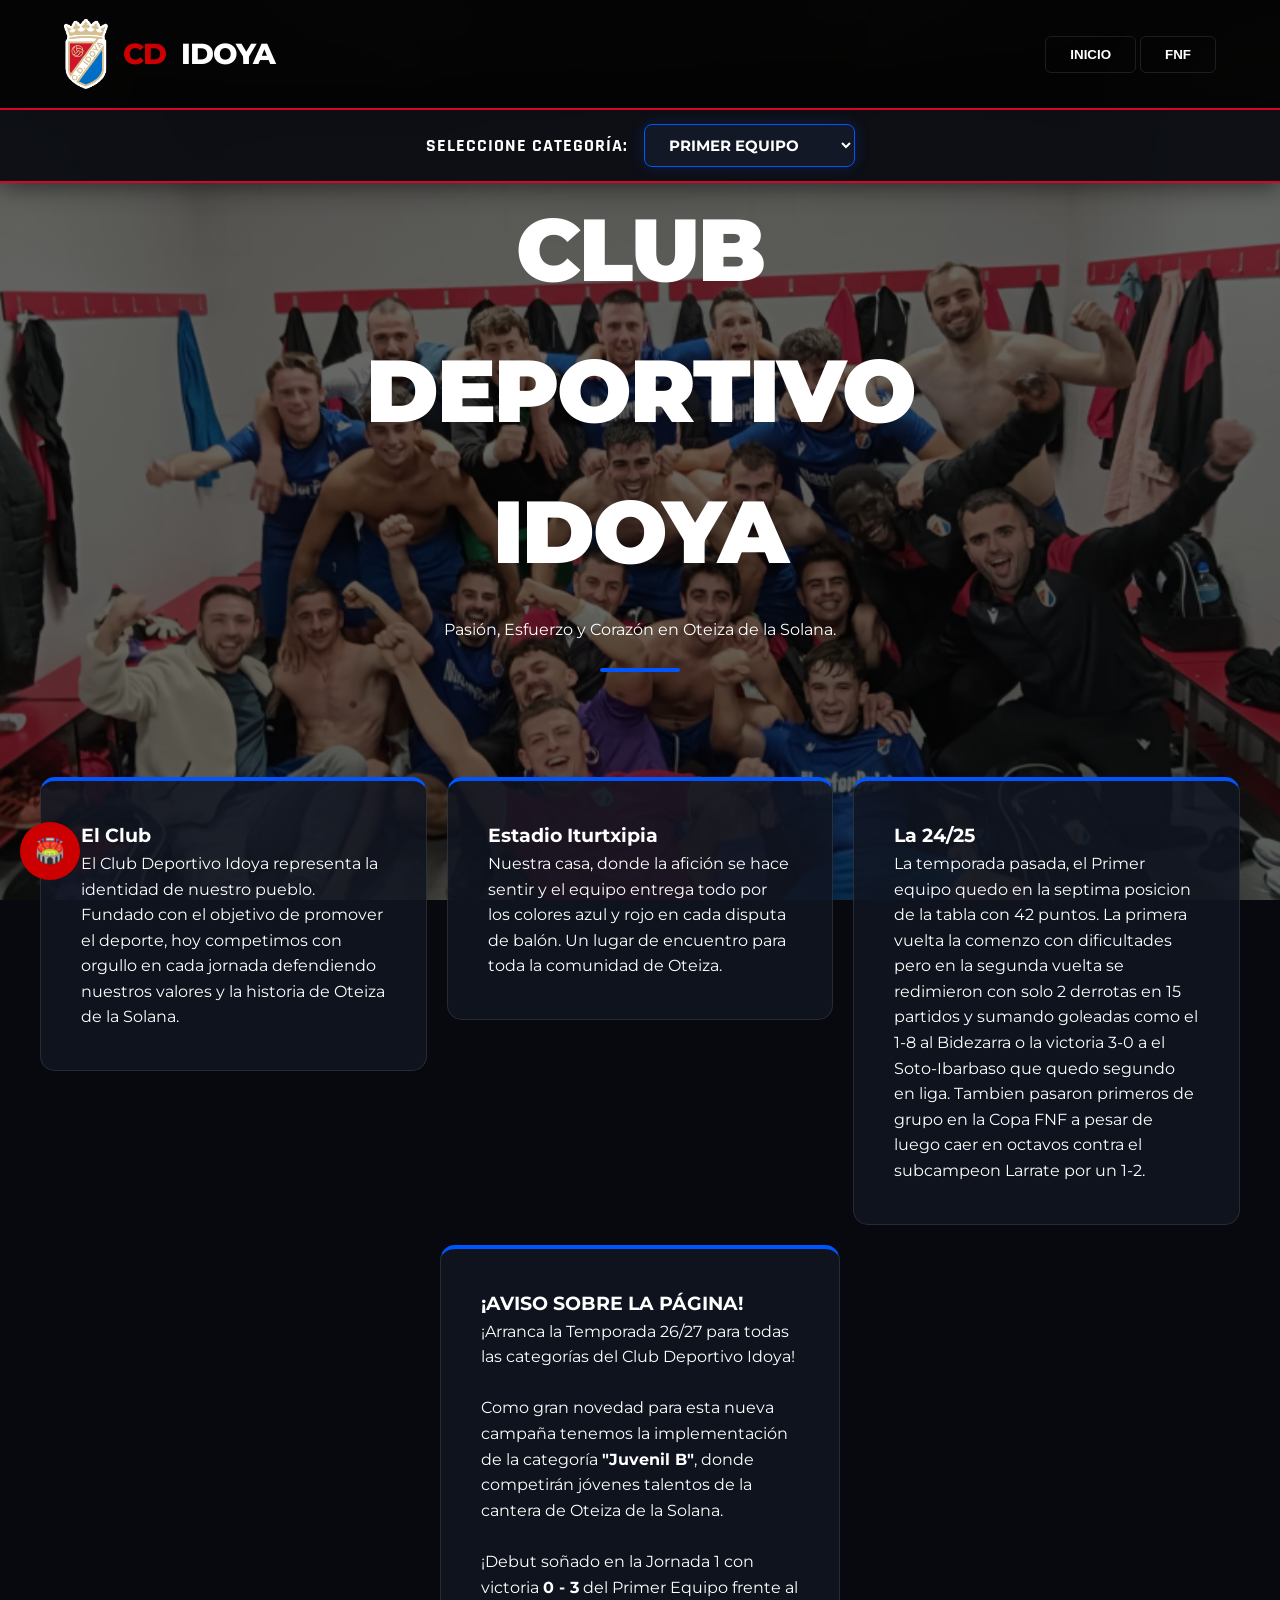
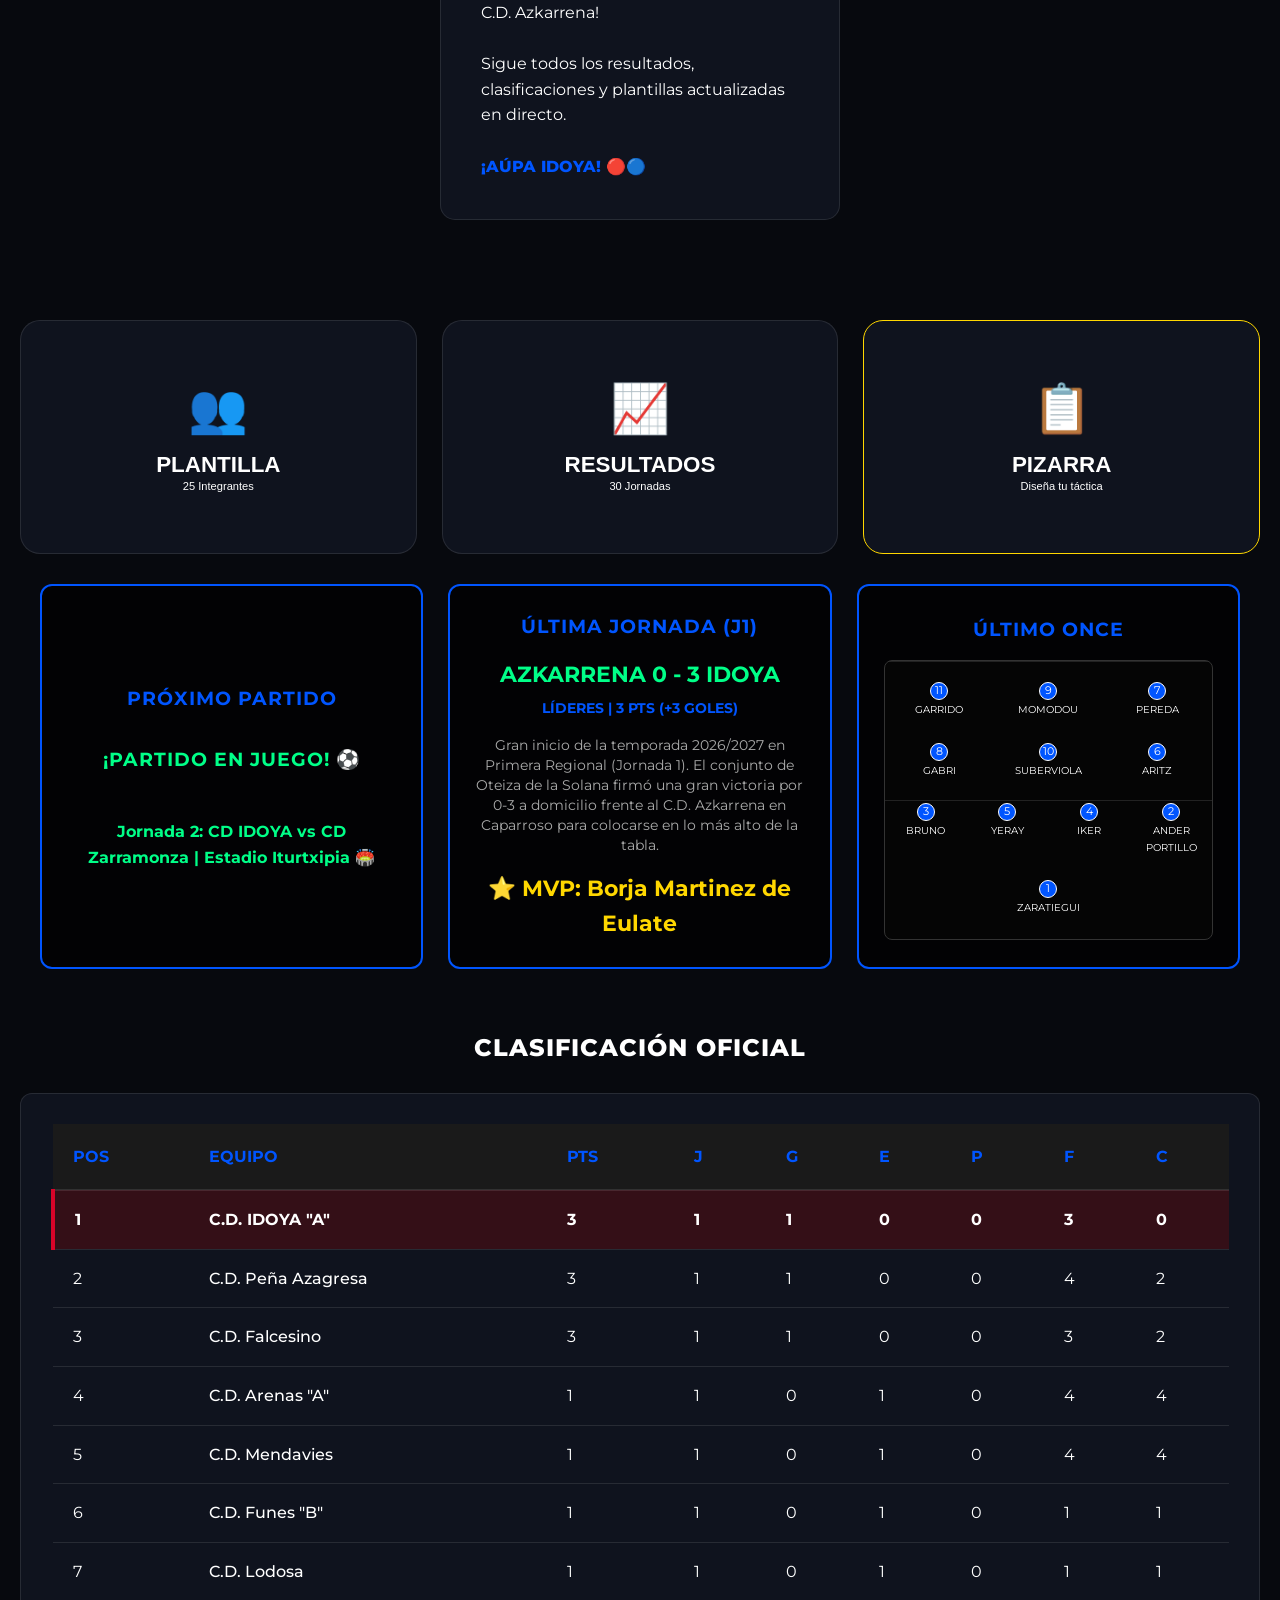
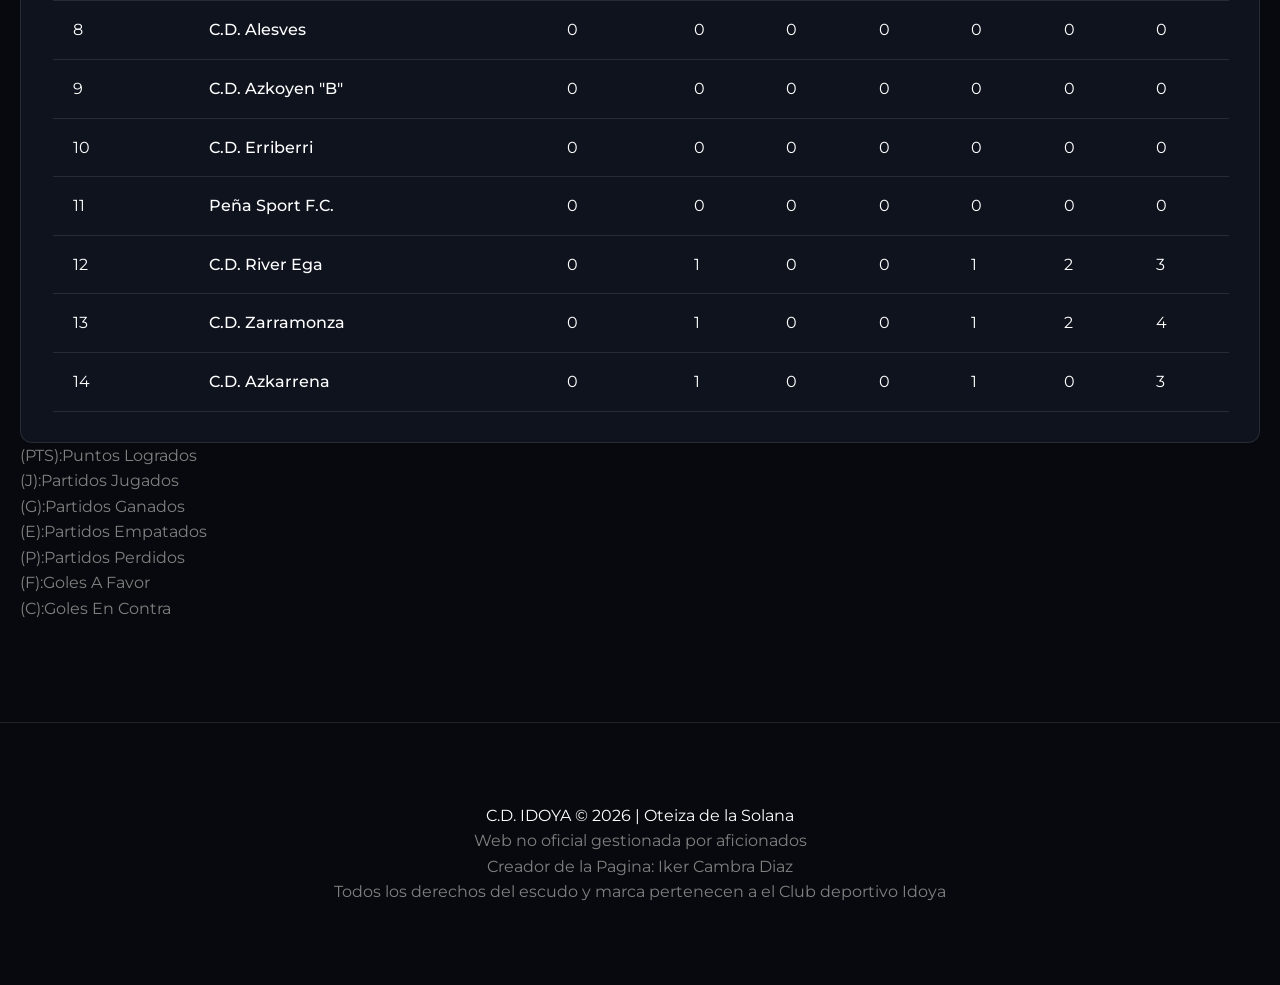
<file: index.html>
<!DOCTYPE html>
<!--IMPORTANTE IKER, EN GIT TIENES PUESTAS LAS FOTOS CON "img/..."RECUERDA CAMBIARLO CUANDO VAYAS A EDITAR LAS IMAGENES AQUI-->
<html lang="es">
  <head>
    <meta charset="UTF-8" />
    <meta
      name="viewport"
      content="width=device-width, initial-scale=1.0, maximum-scale=1.0, user-scalable=no"
    />
    <meta name="theme-color" content="#000000" />
    <title>CD Idoya | Oteiza</title>
    <link
      rel="icon"
      type="image/png"
      href="img/escudo.png"
    />
    <link
      rel="apple-touch-icon"
      href="img/escudo.png"
    />
    <link rel="manifest" href="./manifest.json" />
    <meta name="apple-mobile-web-app-capable" content="yes" />
    <meta name="apple-mobile-web-app-status-bar-style" content="black" />
    <meta name="apple-mobile-web-app-title" content="CD Idoya" />
    <meta name="mobile-web-app-capable" content="yes" />
    <meta
      name="description"
      content="Toda la información, resultados y clasificación oficial del Club Deportivo Idoya."
    />
    <meta property="og:title" content="CD Idoya | Oteiza 2026-2027" />
    <meta
      property="og:image"
      content="img/primer-25-26.png"
    />
    <meta
      name="keywords"
      content="Idoya, fútbol, resultados, Oteiza, Navarra, temporada 2026, 2027, Futnavarra"
    />
    <link rel="stylesheet" href="./css/style.css" />
  </head>
  <body>
    <header class="navbar-dark">
      <div class="nav-container">
        <div class="brand">
          <img
            src="img/escudo.png"
            alt="Escudo"
            class="nav-logo"
          />
          <span class="logo-accent">CD</span> IDOYA
        </div>
        <nav class="links">
          <button class="nav-btn-main" onclick="mostrarSeccion('inicio')">
            INICIO
          </button>
          <a
            id="link-fnf"
            href="https://www.futnavarra.es/pnfg/NPcd/NFG_VisEquipos?cod_primaria=1000119&Codigo_Equipo=3500"
            target="_blank"
          >
            <button class="nav-btn-main" type="button">FNF</button>
          </a>
        </nav>
      </div>
    </header>
    <div class="main-category-selector">
      <div class="selector-content">
        <label>Seleccione Categoría:</label>
        <select id="team-switcher" onchange="cambiarCategoria(this.value)">
          <option value="primer">PRIMER EQUIPO</option>
          <option value="segundo">SEGUNDO EQUIPO</option>
          <option value="juvenila">JUVENIL A</option>
          <option value="juvenilb">JUVENIL B</option>
          <option value="cadete">CADETE</option>
        </select>
      </div>
    </div>
    <!--Categoria del primer equipo-->
    <div id="cat-primer" class="team-container">
      <main class="container">
        <section id="inicio" class="view-section">
          <!--Explicacion del equipo-->
          <div class="hero-dark">
            <div class="hero-inner">
              <h1>CLUB DEPORTIVO IDOYA</h1>
              <p>Pasión, Esfuerzo y Corazón en Oteiza de la Solana.</p>
              <div class="line-decorator"></div>
            </div>
          </div>
          <div class="summary-cards">
            <div class="glass-card">
              <h3>El Club</h3>
              <p>
                El Club Deportivo Idoya representa la identidad de nuestro
                pueblo. Fundado con el objetivo de promover el deporte, hoy
                competimos con orgullo en cada jornada defendiendo nuestros
                valores y la historia de Oteiza de la Solana.
              </p>
            </div>
            <div class="glass-card">
              <h3>Estadio Iturtxipia</h3>
              <p>
                Nuestra casa, donde la afición se hace sentir y el equipo
                entrega todo por los colores azul y rojo en cada disputa de
                balón. Un lugar de encuentro para toda la comunidad de Oteiza.
              </p>
            </div>
            <div class="glass-card">
              <h3>La 24/25</h3>
              <p>
                La temporada pasada, el Primer equipo quedo en la septima
                posicion de la tabla con 42 puntos. La primera vuelta la comenzo
                con dificultades pero en la segunda vuelta se redimieron con
                solo 2 derrotas en 15 partidos y sumando goleadas como el 1-8 al
                Bidezarra o la victoria 3-0 a el Soto-Ibarbaso que quedo segundo
                en liga. Tambien pasaron primeros de grupo en la Copa FNF a
                pesar de luego caer en octavos contra el subcampeon Larrate por
                un 1-2.
              </p>
            </div>
            <div class="glass-card">
              <h3>¡AVISO SOBRE LA PÁGINA!</h3>
              <p>
                ¡Arranca la Temporada 26/27 para todas las categorías del Club
                Deportivo Idoya!
              </p>
              <br />
              <p>
                Como gran novedad para esta nueva campaña tenemos la
                implementación de la categoría <strong>"Juvenil B"</strong>, donde competirán
                jóvenes talentos de la cantera de Oteiza de la Solana.
              </p>
              <br />
              <p>
                ¡Debut soñado en la Jornada 1 con victoria <strong>0 - 3</strong> del Primer Equipo
                frente al C.D. Azkarrena!
              </p>
              <br />
              <p>
                Sigue todos los resultados, clasificaciones y plantillas actualizadas en directo.
              </p>
              <br />
              <p style="font-weight: 800; color: #0055ff;">¡AÚPA IDOYA! 🔴🔵</p>
            </div>
          </div>
          <!--Jugadores-->
          <div class="shortcut-menu">
            <button class="action-card" onclick="mostrarSeccion('jugadores')">
              <div class="icon">👥</div>
              <span class="card-label">PLANTILLA</span>
              <small>25 Integrantes</small>
            </button>
            <button class="action-card" onclick="mostrarSeccion('resultados')">
              <!--Resultados-->
              <div class="icon">📈</div>
              <span class="card-label">RESULTADOS</span>
              <small>30 Jornadas</small>
            </button>
          </div>
          <!--Proximo partido, cronometro-->
          <div class="fila-partidos">
            <div class="card-informativa" id="card-proximo">
              <h3>PRÓXIMO PARTIDO</h3>
              <div class="reloj-display">
                <div><span class="days">00</span><small>Días</small></div>
                <div><span class="hours">00</span><small>Horas</small></div>
                <div><span class="minutes">00</span><small>Min</small></div>
                <div><span class="seconds">00</span><small>Seg</small></div>
              </div>
              <div class="reloj-info">Cargando próximo partido...</div>
            </div>
            <!--Jornada anterior y MVP-->
            <div class="card-informativa" id="card-anterior">
              <h3>ÚLTIMA JORNADA (J1)</h3>
              <div class="resultado-anterior">
                <div class="marcador-texto" style="color: #00ff88;">AZKARRENA 0 - 3 IDOYA</div>
                <div style="font-size: 0.85rem; color: #0055ff; font-weight: 700; margin-top: 5px;">LÍDERES | 3 PTS (+3 GOLES)</div>
                <p class="resumen-texto">
                  Gran inicio de la temporada 2026/2027 en Primera Regional (Jornada 1).
                  El conjunto de Oteiza de la Solana firmó una gran victoria por 0-3 a domicilio
                  frente al C.D. Azkarrena en Caparroso para colocarse en lo más alto de la tabla.
                </p>
                <div class="mvp-texto">⭐ MVP: Borja Martinez de Eulate</div>
              </div>
            </div>
            <!--Ultimo once-->
            <div class="card-informativa" id="card-once">
              <h3>ÚLTIMO ONCE</h3>
              <div class="campo-tactico">
                <div class="linea-campo">
                  <div class="jugador-t">
                    <span>11</span>
                    <p contenteditable="true">GARRIDO</p>
                  </div>
                  <div class="jugador-t">
                    <span>9</span>
                    <p contenteditable="true">MOMODOU</p>
                  </div>
                  <div class="jugador-t">
                    <span>7</span>
                    <p contenteditable="true">PEREDA</p>
                  </div>
                </div>
                <div class="linea-campo">
                  <div class="jugador-t">
                    <span>8</span>
                    <p contenteditable="true">GABRI</p>
                  </div>
                  <div class="jugador-t">
                    <span>10</span>
                    <p contenteditable="true">SUBERVIOLA</p>
                  </div>
                  <div class="jugador-t">
                    <span>6</span>
                    <p contenteditable="true">ARITZ</p>
                  </div>
                </div>
                <div class="linea-campo">
                  <div class="jugador-t">
                    <span>3</span>
                    <p contenteditable="true">BRUNO</p>
                  </div>
                  <div class="jugador-t">
                    <span>5</span>
                    <p contenteditable="true">YERAY</p>
                  </div>
                  <div class="jugador-t">
                    <span>4</span>
                    <p contenteditable="true">IKER</p>
                  </div>
                  <div class="jugador-t">
                    <span>2</span>
                    <p contenteditable="true">ANDER PORTILLO</p>
                  </div>
                </div>
                <div class="linea-campo">
                  <div class="jugador-t">
                    <span>1</span>
                    <p contenteditable="true">ZARATIEGUI</p>
                  </div>
                </div>
              </div>
            </div>
          </div>
          <!--Clasificacion de la liga-->
          <div class="classification-container">
            <h2 class="section-title-alt">CLASIFICACIÓN OFICIAL</h2>
            <div class="table-wrapper">
              <table class="dark-table classification">
                <thead>
                  <tr>
                    <th>POS</th>
                    <th>EQUIPO</th>
                    <th>PTS</th>
                    <th>J</th>
                    <th>G</th>
                    <th>E</th>
                    <th>P</th>
                    <th>F</th>
                    <th>C</th>
                  </tr>
                </thead>
                <tbody>
                  <tr class="highlight-idoya">
                    <td>1</td>
                    <td class="team-idoya">C.D. IDOYA "A"</td>
                    <td>3</td>
                    <td>1</td>
                    <td>1</td>
                    <td>0</td>
                    <td>0</td>
                    <td>3</td>
                    <td>0</td>
                  </tr>
                  <tr>
                    <td>2</td>
                    <td class="team-name">C.D. Peña Azagresa</td>
                    <td>3</td>
                    <td>1</td>
                    <td>1</td>
                    <td>0</td>
                    <td>0</td>
                    <td>4</td>
                    <td>2</td>
                  </tr>
                  <tr>
                    <td>3</td>
                    <td class="team-name">C.D. Falcesino</td>
                    <td>3</td>
                    <td>1</td>
                    <td>1</td>
                    <td>0</td>
                    <td>0</td>
                    <td>3</td>
                    <td>2</td>
                  </tr>
                  <tr>
                    <td>4</td>
                    <td class="team-name">C.D. Arenas "A"</td>
                    <td>1</td>
                    <td>1</td>
                    <td>0</td>
                    <td>1</td>
                    <td>0</td>
                    <td>4</td>
                    <td>4</td>
                  </tr>
                  <tr>
                    <td>5</td>
                    <td class="team-name">C.D. Mendavies</td>
                    <td>1</td>
                    <td>1</td>
                    <td>0</td>
                    <td>1</td>
                    <td>0</td>
                    <td>4</td>
                    <td>4</td>
                  </tr>
                  <tr>
                    <td>6</td>
                    <td class="team-name">C.D. Funes "B"</td>
                    <td>1</td>
                    <td>1</td>
                    <td>0</td>
                    <td>1</td>
                    <td>0</td>
                    <td>1</td>
                    <td>1</td>
                  </tr>
                  <tr>
                    <td>7</td>
                    <td class="team-name">C.D. Lodosa</td>
                    <td>1</td>
                    <td>1</td>
                    <td>0</td>
                    <td>1</td>
                    <td>0</td>
                    <td>1</td>
                    <td>1</td>
                  </tr>
                  <tr>
                    <td>8</td>
                    <td class="team-name">C.D. Alesves</td>
                    <td>0</td>
                    <td>0</td>
                    <td>0</td>
                    <td>0</td>
                    <td>0</td>
                    <td>0</td>
                    <td>0</td>
                  </tr>
                  <tr>
                    <td>9</td>
                    <td class="team-name">C.D. Azkoyen "B"</td>
                    <td>0</td>
                    <td>0</td>
                    <td>0</td>
                    <td>0</td>
                    <td>0</td>
                    <td>0</td>
                    <td>0</td>
                  </tr>
                  <tr>
                    <td>10</td>
                    <td class="team-name">C.D. Erriberri</td>
                    <td>0</td>
                    <td>0</td>
                    <td>0</td>
                    <td>0</td>
                    <td>0</td>
                    <td>0</td>
                    <td>0</td>
                  </tr>
                  <tr>
                    <td>11</td>
                    <td class="team-name">Peña Sport F.C.</td>
                    <td>0</td>
                    <td>0</td>
                    <td>0</td>
                    <td>0</td>
                    <td>0</td>
                    <td>0</td>
                    <td>0</td>
                  </tr>
                  <tr>
                    <td>12</td>
                    <td class="team-name">C.D. River Ega</td>
                    <td>0</td>
                    <td>1</td>
                    <td>0</td>
                    <td>0</td>
                    <td>1</td>
                    <td>2</td>
                    <td>3</td>
                  </tr>
                  <tr>
                    <td>13</td>
                    <td class="team-name">C.D. Zarramonza</td>
                    <td>0</td>
                    <td>1</td>
                    <td>0</td>
                    <td>0</td>
                    <td>1</td>
                    <td>2</td>
                    <td>4</td>
                  </tr>
                  <tr>
                    <td>14</td>
                    <td class="team-name">C.D. Azkarrena</td>
                    <td>0</td>
                    <td>1</td>
                    <td>0</td>
                    <td>0</td>
                    <td>1</td>
                    <td>0</td>
                    <td>3</td>
                  </tr>
                </tbody>
              </table>
            </div>
          </div>
          <p class="tabla">(PTS):Puntos Logrados</p>
          <p class="tabla">(J):Partidos Jugados</p>
          <p class="tabla">(G):Partidos Ganados</p>
          <p class="tabla">(E):Partidos Empatados</p>
          <p class="tabla">(P):Partidos Perdidos</p>
          <p class="tabla">(F):Goles A Favor</p>
          <p class="tabla">(C):Goles En Contra</p>
        </section>
        <!--Cuerpo tecnico-->
                <!--Cuerpo Técnico y Plantilla Primer Equipo-->
        <section id="jugadores" class="view-section hidden">
          <div class="header-flex">
            <h2>CUERPO TÉCNICO Y PLANTILLA - PRIMER EQUIPO</h2>
            <button class="back-link" onclick="mostrarSeccion('inicio')">
              VOLVER
            </button>
          </div>
          <div class="players-dark-grid" style="margin-bottom: 50px">
            <div class="player-box coach-box">
              <span class="num">DT</span>
              <div class="p-data">
                <strong>Iosu Ruiz de Larrinaga Dublán</strong>
                <p class="position">Cuerpo Técnico / Delegado</p>
              </div>
            </div>
            <div class="player-box coach-box">
              <span class="num">DT</span>
              <div class="p-data">
                <strong>Auxiliares (2)</strong>
                <p class="position">Cuerpo Técnico / Delegado</p>
              </div>
            </div>
            <div class="player-box coach-box">
              <span class="num">DT</span>
              <div class="p-data">
                <strong>Benjamín Monreal Aguirre</strong>
                <p class="position">Cuerpo Técnico / Delegado</p>
              </div>
            </div>
            <div class="player-box coach-box">
              <span class="num">DT</span>
              <div class="p-data">
                <strong>Nicolas Andueza Ugarte</strong>
                <p class="position">Cuerpo Técnico / Delegado</p>
              </div>
            </div>
          </div>
          <div class="players-dark-grid">
            <div class="player-box" onclick="abrirFicha('Jose Alexander Alberca Obando', 'Jugador', 0, 0, 0, 0, 0, 'IDOYA')">
              <span class="num">0</span>
              <div class="p-data">
                <strong>Jose Alexander Alberca Obando</strong>
                <p class="position">Jugador</p>
              </div>
            </div>
            <div class="player-box" onclick="abrirFicha('Asier Arrastia Oricain', 'Jugador', 0, 0, 0, 0, 0, 'IDOYA')">
              <span class="num">0</span>
              <div class="p-data">
                <strong>Asier Arrastia Oricain</strong>
                <p class="position">Jugador</p>
              </div>
            </div>
            <div class="player-box" onclick="abrirFicha('Fernando Arvizu Sarasa', 'Jugador', 0, 0, 0, 0, 0, 'IDOYA')">
              <span class="num">0</span>
              <div class="p-data">
                <strong>Fernando Arvizu Sarasa</strong>
                <p class="position">Jugador</p>
              </div>
            </div>
            <div class="player-box" onclick="abrirFicha('Babil Barricart Elizalde', 'Jugador', 0, 0, 0, 0, 0, 'IDOYA')">
              <span class="num">0</span>
              <div class="p-data">
                <strong>Babil Barricart Elizalde</strong>
                <p class="position">Jugador</p>
              </div>
            </div>
            <div class="player-box" onclick="abrirFicha('Dylan Bonilla Barreneche', 'Jugador', 0, 0, 0, 0, 0, 'IDOYA')">
              <span class="num">0</span>
              <div class="p-data">
                <strong>Dylan Bonilla Barreneche</strong>
                <p class="position">Jugador</p>
              </div>
            </div>
            <div class="player-box" onclick="abrirFicha('Jorge Bugallo Remirez', 'Jugador', 0, 0, 0, 0, 0, 'IDOYA')">
              <span class="num">0</span>
              <div class="p-data">
                <strong>Jorge Bugallo Remirez</strong>
                <p class="position">Jugador</p>
              </div>
            </div>
            <div class="player-box" onclick="abrirFicha('Juan Canton Cadarso', 'Jugador', 0, 0, 0, 0, 0, 'IDOYA')">
              <span class="num">0</span>
              <div class="p-data">
                <strong>Juan Canton Cadarso</strong>
                <p class="position">Jugador</p>
              </div>
            </div>
            <div class="player-box" onclick="abrirFicha('Oier Echegoyen Leache', 'Jugador', 0, 0, 0, 0, 0, 'IDOYA')">
              <span class="num">0</span>
              <div class="p-data">
                <strong>Oier Echegoyen Leache</strong>
                <p class="position">Jugador</p>
              </div>
            </div>
            <div class="player-box" onclick="abrirFicha('Ivan Garayo Echarri', 'Jugador', 0, 0, 0, 0, 0, 'IDOYA')">
              <span class="num">0</span>
              <div class="p-data">
                <strong>Ivan Garayo Echarri</strong>
                <p class="position">Jugador</p>
              </div>
            </div>
            <div class="player-box" onclick="abrirFicha('Joseba Gómez Salanueva', 'Jugador', 0, 0, 0, 0, 0, 'IDOYA')">
              <span class="num">0</span>
              <div class="p-data">
                <strong>Joseba Gómez Salanueva</strong>
                <p class="position">Jugador</p>
              </div>
            </div>
            <div class="player-box" onclick="abrirFicha('Alvaro Huarte Llorens', 'Jugador', 0, 0, 0, 0, 0, 'IDOYA')">
              <span class="num">0</span>
              <div class="p-data">
                <strong>Alvaro Huarte Llorens</strong>
                <p class="position">Jugador</p>
              </div>
            </div>
            <div class="player-box" onclick="abrirFicha('Andreu Iñigo Font', 'Jugador', 0, 0, 0, 0, 0, 'IDOYA')">
              <span class="num">0</span>
              <div class="p-data">
                <strong>Andreu Iñigo Font</strong>
                <p class="position">Jugador</p>
              </div>
            </div>
            <div class="player-box" onclick="abrirFicha('Yeray Lopez de Dicastillo Vitas', 'Jugador', 0, 0, 0, 0, 0, 'IDOYA')">
              <span class="num">0</span>
              <div class="p-data">
                <strong>Yeray Lopez de Dicastillo Vitas</strong>
                <p class="position">Jugador</p>
              </div>
            </div>
            <div class="player-box" onclick="abrirFicha('Javier Pereda Fernandez', 'Jugador', 0, 0, 0, 0, 0, 'IDOYA')">
              <span class="num">0</span>
              <div class="p-data">
                <strong>Javier Pereda Fernandez</strong>
                <p class="position">Jugador</p>
              </div>
            </div>
            <div class="player-box" onclick="abrirFicha('Ander Portillo Garcia', 'Jugador', 0, 0, 0, 0, 0, 'IDOYA')">
              <span class="num">0</span>
              <div class="p-data">
                <strong>Ander Portillo Garcia</strong>
                <p class="position">Jugador</p>
              </div>
            </div>
            <div class="player-box" onclick="abrirFicha('Gaizka Portillo Garcia', 'Jugador', 0, 0, 0, 0, 0, 'IDOYA')">
              <span class="num">0</span>
              <div class="p-data">
                <strong>Gaizka Portillo Garcia</strong>
                <p class="position">Jugador</p>
              </div>
            </div>
            <div class="player-box" onclick="abrirFicha('Gabriel Francois Sagna', 'Jugador', 0, 0, 0, 0, 0, 'IDOYA')">
              <span class="num">0</span>
              <div class="p-data">
                <strong>Gabriel Francois Sagna</strong>
                <p class="position">Jugador</p>
              </div>
            </div>
            <div class="player-box" onclick="abrirFicha('Iker Sanz Rol', 'Jugador', 0, 0, 0, 0, 0, 'IDOYA')">
              <span class="num">0</span>
              <div class="p-data">
                <strong>Iker Sanz Rol</strong>
                <p class="position">Jugador</p>
              </div>
            </div>
            <div class="player-box" onclick="abrirFicha('Markel Soto Ruiz', 'Jugador', 0, 0, 0, 0, 0, 'IDOYA')">
              <span class="num">0</span>
              <div class="p-data">
                <strong>Markel Soto Ruiz</strong>
                <p class="position">Jugador</p>
              </div>
            </div>
            <div class="player-box" onclick="abrirFicha('Gorka Suberviola Zabala', 'Jugador', 0, 0, 0, 0, 0, 'IDOYA')">
              <span class="num">0</span>
              <div class="p-data">
                <strong>Gorka Suberviola Zabala</strong>
                <p class="position">Jugador</p>
              </div>
            </div>
            <div class="player-box" onclick="abrirFicha('Ibai Zabala Alfaro', 'Jugador', 0, 0, 0, 0, 0, 'IDOYA')">
              <span class="num">0</span>
              <div class="p-data">
                <strong>Ibai Zabala Alfaro</strong>
                <p class="position">Jugador</p>
              </div>
            </div>
            <div class="player-box" onclick="abrirFicha('Sergio Zaratiegui Rodriguez', 'Jugador', 0, 0, 0, 0, 0, 'IDOYA')">
              <span class="num">0</span>
              <div class="p-data">
                <strong>Sergio Zaratiegui Rodriguez</strong>
                <p class="position">Jugador</p>
              </div>
            </div>
            <div class="player-box" onclick="abrirFicha('T&eacute;cnicos (1)', 'Jugador', 0, 0, 0, 0, 0, 'IDOYA')">
              <span class="num">0</span>
              <div class="p-data">
                <strong>T&eacute;cnicos (1)</strong>
                <p class="position">Jugador</p>
              </div>
            </div>
            <div class="player-box" onclick="abrirFicha('Miguel Albizu Portillo', 'Jugador', 0, 0, 0, 0, 0, 'IDOYA')">
              <span class="num">0</span>
              <div class="p-data">
                <strong>Miguel Albizu Portillo</strong>
                <p class="position">Jugador</p>
              </div>
            </div>
          </div>
        </section>
        <section id="resultados" class="view-section hidden">
          <!--Resumen de todas las jornadas-->
          <div class="header-flex">
            <h2>RESUMEN DE JORNADAS</h2>
            <button class="back-link" onclick="mostrarSeccion('inicio')">
              VOLVER
            </button>
          </div>
          <div class="table-wrapper">
            <table class="dark-table">
              <thead>
                <tr>
                  <th>JDA</th>
                  <th>RIVAL</th>
                  <th>RESULTADO</th>
                  <th>GOLES</th>
                </tr>
              </thead>
              <tbody>
                <tr>
                  <td>1</td>
                  <td>San Andres(V)</td>
                  <td>0 - 4</td>
                  <td>Ivan Garayo X2<br />Ander Portillo<br />Javier Pereda</td>
                </tr>
                <tr>
                  <td>2</td>
                  <td>Zarramonza(L)</td>
                  <td>1 - 2</td>
                  <td>Borja Martinez</td>
                </tr>
                <tr>
                  <td>3</td>
                  <td>Aluvion(V)</td>
                  <td>6 - 0</td>
                  <td>N/A</td>
                </tr>
                <tr>
                  <td>4</td>
                  <td>Corellano(L)</td>
                  <td>0 - 3</td>
                  <td>N/A</td>
                </tr>
                <tr>
                  <td>5</td>
                  <td>Cadreita(V)</td>
                  <td>1 - 0</td>
                  <td>N/A</td>
                </tr>
                <tr>
                  <td>6</td>
                  <td>Huracan(L)</td>
                  <td>4 - 1</td>
                  <td>
                    Alejandro Diaz(GP)<br />Ander Portillo<br />Babil
                    Barricart<br />Javier Barbarin(GP)
                  </td>
                </tr>
                <tr>
                  <td>7</td>
                  <td>Azkoyen(L)</td>
                  <td>5 - 4</td>
                  <td>
                    Borja Martinez<br />Ander Portillo X2<br />Gaizka Sanz de
                    Galdeano<br />David Losantos(GP)
                  </td>
                </tr>
                <tr>
                  <td>8</td>
                  <td>Milagres(V)</td>
                  <td>0 - 2</td>
                  <td>Raul Lopez de Goicoechea X2</td>
                </tr>
                <tr>
                  <td>9</td>
                  <td>Valterrano(L)</td>
                  <td>1 - 1</td>
                  <td>Raul Lopez de Goicoechea</td>
                </tr>
                <tr>
                  <td>10</td>
                  <td>Sesma(V)</td>
                  <td>3 - 0</td>
                  <td>N/A</td>
                </tr>
                <tr>
                  <td>11</td>
                  <td>Alesves(L)</td>
                  <td>1 - 1</td>
                  <td>Ivan Garayo (P)</td>
                </tr>
                <tr>
                  <td>12</td>
                  <td>Larrate(V)</td>
                  <td>2 - 2</td>
                  <td>Raul Lopez de Goicoechea X2</td>
                </tr>
                <tr>
                  <td>13</td>
                  <td>Cabanillas(L)</td>
                  <td>3 - 0</td>
                  <td>
                    Javier Pereda<br />Raul Lopez de Goicoechea<br />Angel
                    Zardoya(GP)
                  </td>
                </tr>
                <tr>
                  <td>14</td>
                  <td>Arenas(V)</td>
                  <td>1 - 0</td>
                  <td>N/A</td>
                </tr>
                <tr>
                  <td>15</td>
                  <td>Cirbonero(L)</td>
                  <td>4 - 1</td>
                  <td>Raul Lopez de Goicoechea X3<br />Ibai Zabala</td>
                </tr>
                <tr>
                  <td>16</td>
                  <td>San Andres(L)</td>
                  <td>3 - 4</td>
                  <td>
                    Ander Portillo<br />Babil Barricart<br />Pablo Martinez (P)
                  </td>
                </tr>
                <tr>
                  <td>17</td>
                  <td>Zarramonza(V)</td>
                  <td>2 - 0</td>
                  <td>N/A</td>
                </tr>
                <tr>
                  <td>18</td>
                  <td>Aluvion(L)</td>
                  <td>1 - 2</td>
                  <td>Xavier Garrido</td>
                </tr>
                <tr>
                  <td>19</td>
                  <td>Corellano(V)</td>
                  <td>1 - 1</td>
                  <td>Gaizka Portillo</td>
                </tr>
                <tr>
                  <td>20</td>
                  <td>Cadreita(L)</td>
                  <td>2 - 0</td>
                  <td>Gaizka Portillo<br />Yeray Lopez De Dicastillo</td>
                </tr>
                <tr>
                  <td>21</td>
                  <td>Huracan(V)</td>
                  <td>1 - 1</td>
                  <td>Javier Pereda</td>
                </tr>
                <tr>
                  <td>22</td>
                  <td>Azcoyen(V)</td>
                  <td>1 - 1</td>
                  <td>Gaizka Portillo</td>
                </tr>
                <tr>
                  <td>23</td>
                  <td>Milagres(L)</td>
                  <td>2 - 2</td>
                  <td>Gaizka Portillo X2</td>
                </tr>
                <tr>
                  <td>24</td>
                  <td>Valterrano(V)</td>
                  <td>0 - 1</td>
                  <td>N/A</td>
                </tr>
                <tr>
                  <td>25</td>
                  <td>Sesma(L)</td>
                  <td>3 - 1</td>
                  <td>
                    Gaizka Portillo<br />Xavier Garrido<br />Aritz Marco (GP)
                  </td>
                </tr>
                <tr>
                  <td>26</td>
                  <td>Alesves(V)</td>
                  <td>2 - 1</td>
                  <td>Gaizka Portillo</td>
                </tr>
                <tr>
                  <td>27</td>
                  <td>Larrate(L)</td>
                  <td>0 - 0</td>
                  <td>N/A</td>
                </tr>
                <tr>
                  <td>28</td>
                  <td>Cabanillas(V)</td>
                  <td>2 - 2</td>
                  <td>Momodou<br />Gorka Suberviola</td>
                </tr>
                <tr>
                  <td>29</td>
                  <td>Arenas(L)</td>
                  <td>3 - 1</td>
                  <td>Borja Martinez de Eulate X3</td>
                </tr>
                <tr>
                  <td>30</td>
                  <td>Cribonero(V)</td>
                  <td>0 - 1</td>
                  <td>Ander Portillo</td>
                </tr>
              </tbody>
            </table>
          </div>
          <p class="resultado">(L):Local</p>
          <p class="cantera">(V):Visitante</p>
          <p class="cantera">(P):Penalti</p>
          <p class="cantera">(GP):Gol en propia</p>
        </section>
      </main>
      <!--Explicacion de la pagina-->
      <footer class="main-footer">
        <p>C.D. IDOYA &copy; 2026 | Oteiza de la Solana</p>
        <p class="final">Web no oficial gestionada por aficionados</p>
        <p class="final">Creador de la Pagina: Iker Cambra Diaz</p>
        <p class="final">
          Todos los derechos del escudo y marca pertenecen a el Club deportivo
          Idoya
        </p>
      </footer>
    </div>

    <div id="cat-segundo" class="team-container hidden">
      <main class="container">
        <section id="inicio" class="view-section">
          <div class="hero-dark">
            <div class="hero-inner">
              <h1>CLUB DEPORTIVO IDOYA B</h1>
              <p>Pasión, Esfuerzo y Corazón en Oteiza de la Solana.</p>
              <div class="line-decorator"></div>
            </div>
          </div>
          <div class="summary-cards">
            <div class="glass-card">
              <h3>El Club</h3>
              <p>
                El Club Deportivo Idoya representa la identidad de nuestro
                pueblo. Fundado con el objetivo de promover el deporte, hoy
                competimos con orgullo en cada jornada defendiendo nuestros
                valores y la historia de Oteiza de la Solana.
              </p>
            </div>
            <div class="glass-card">
              <h3>Estadio Iturtxipia</h3>
              <p>
                Nuestra casa, donde la afición se hace sentir y el equipo
                entrega todo por los colores azul y rojo en cada disputa de
                balón. Un lugar de encuentro para toda la comunidad de Oteiza.
              </p>
            </div>
            <div class="glass-card">
              <h3>La 24/25</h3>
              <p>
                La temporada pasada, el Segundo equipo quedo en la Decimo sexta
                posicion de la tabla con 21 puntos en liga. Comenzo con dos
                goleadas en contra en liga, pero en la segunda vuelta consigio
                sacar victorias importantes como el 1-0 en casa contra el
                Urantzia que quedo cuarto en liga.
              </p>
            </div>
          </div>
          <div class="shortcut-menu">
            <button class="action-card" onclick="mostrarSeccion('jugadores')">
              <div class="icon">👥</div>
              <span class="card-label">PLANTILLA</span>
              <small>27 Integrantes</small>
            </button>
            <button class="action-card" onclick="mostrarSeccion('resultados')">
              <div class="icon">📈</div>
              <span class="card-label">RESULTADOS</span>
              <small>26 Jornadas</small>
            </button>
          </div>

          <div class="fila-partidos">
            <div class="card-informativa" id="card-proximo">
              <h3>PRÓXIMO PARTIDO</h3>
              <div class="reloj-display">
                <div><span class="days">00</span><small>Días</small></div>
                <div><span class="hours">00</span><small>Horas</small></div>
                <div><span class="minutes">00</span><small>Min</small></div>
                <div><span class="seconds">00</span><small>Seg</small></div>
              </div>
              <div class="reloj-info">Cargando próximo partido...</div>
            </div>

            <div class="card-informativa" id="card-anterior">
              <h3>RESUMEN DE TEMPORADA</h3>
              <div class="resultado-anterior">
                <div class="marcador-texto">PUESTO 14 | 5 PTS</div>
                <p class="resumen-texto">
                  Una temporada con muchos baches y muchas dudas. El cambio de
                  entrenador no consigio sacar el equipo adelante, y con solo
                  una victoria y dos empates se hunde en el fondo de la tabla.
                  Cabeza alta y a por la 26/27.
                </p>
                <div class="mvp-texto">MVP: Jorge Bugallo</div>
              </div>
            </div>

            <div class="card-informativa" id="card-once">
              <h3>ÚLTIMO ONCE</h3>
              <div class="campo-tactico">
                <div class="linea-campo">
                  <div class="jugador-t">
                    <span>11</span>
                    <p contenteditable="true">CALAPI</p>
                  </div>
                  <div class="jugador-t">
                    <span>9</span>
                    <p contenteditable="true">RIPA</p>
                  </div>
                  <div class="jugador-t">
                    <span>7</span>
                    <p contenteditable="true">ZALDU</p>
                  </div>
                </div>
                <div class="linea-campo">
                  <div class="jugador-t">
                    <span>8</span>
                    <p contenteditable="true">LARA</p>
                  </div>
                  <div class="jugador-t">
                    <span>10</span>
                    <p contenteditable="true">GORKA</p>
                  </div>
                  <div class="jugador-t">
                    <span>6</span>
                    <p contenteditable="true">BUGALLO</p>
                  </div>
                </div>
                <div class="linea-campo">
                  <div class="jugador-t">
                    <span>3</span>
                    <p contenteditable="true">URMENETA</p>
                  </div>
                  <div class="jugador-t">
                    <span>5</span>
                    <p contenteditable="true">EKAI</p>
                  </div>
                  <div class="jugador-t">
                    <span>4</span>
                    <p contenteditable="true">ARTIEDA</p>
                  </div>
                  <div class="jugador-t">
                    <span>2</span>
                    <p contenteditable="true">GALDEANO</p>
                  </div>
                </div>
                <div class="linea-campo">
                  <div class="jugador-t">
                    <span>1</span>
                    <p contenteditable="true">JOSEBA</p>
                  </div>
                </div>
              </div>
            </div>
          </div>

          <div class="classification-container">
            <h2 class="section-title-alt">CLASIFICACIÓN OFICIAL</h2>
            <div class="table-wrapper">
              <table class="dark-table classification">
                <thead>
                  <tr>
                    <th>POS</th>
                    <th>EQUIPO</th>
                    <th>PTS</th>
                    <th>J</th>
                    <th>G</th>
                    <th>E</th>
                    <th>P</th>
                    <th>F</th>
                    <th>C</th>
                  </tr>
                </thead>
                <tbody>
                  <tr>
                    <td>1</td>
                    <td class="team-name">C.D. Funes</td>
                    <td>65</td>
                    <td>26</td>
                    <td>20</td>
                    <td>5</td>
                    <td>1</td>
                    <td>80</td>
                    <td>19</td>
                  </tr>
                  <tr>
                    <td>2</td>
                    <td class="team-name">C.A. Marcilla Aurora</td>
                    <td>61</td>
                    <td>26</td>
                    <td>19</td>
                    <td>4</td>
                    <td>3</td>
                    <td>69</td>
                    <td>22</td>
                  </tr>
                  <tr>
                    <td>3</td>
                    <td class="team-name">C.D. Izarra "B"</td>
                    <td>56</td>
                    <td>26</td>
                    <td>17</td>
                    <td>5</td>
                    <td>4</td>
                    <td>62</td>
                    <td>25</td>
                  </tr>
                  <tr>
                    <td>4</td>
                    <td class="team-name">C.D. Falcesino</td>
                    <td>55</td>
                    <td>26</td>
                    <td>17</td>
                    <td>4</td>
                    <td>5</td>
                    <td>71</td>
                    <td>27</td>
                  </tr>
                  <tr>
                    <td>5</td>
                    <td class="team-name">C.D. Urantzia</td>
                    <td>54</td>
                    <td>26</td>
                    <td>17</td>
                    <td>3</td>
                    <td>6</td>
                    <td>88</td>
                    <td>31</td>
                  </tr>
                  <tr>
                    <td>6</td>
                    <td class="team-name">Castillo F.C.</td>
                    <td>47</td>
                    <td>25</td>
                    <td>15</td>
                    <td>2</td>
                    <td>8</td>
                    <td>50</td>
                    <td>33</td>
                  </tr>
                  <tr>
                    <td>7</td>
                    <td class="team-name">C.D. Ondalan "B"</td>
                    <td>40</td>
                    <td>26</td>
                    <td>12</td>
                    <td>4</td>
                    <td>10</td>
                    <td>59</td>
                    <td>52</td>
                  </tr>
                  <tr>
                    <td>8</td>
                    <td class="team-name">C.D. Lodosa</td>
                    <td>30</td>
                    <td>26</td>
                    <td>8</td>
                    <td>6</td>
                    <td>12</td>
                    <td>40</td>
                    <td>50</td>
                  </tr>
                  <tr>
                    <td>9</td>
                    <td class="team-name">C.D. Peña Azagresa "B"</td>
                    <td>26</td>
                    <td>26</td>
                    <td>7</td>
                    <td>5</td>
                    <td>14</td>
                    <td>39</td>
                    <td>60</td>
                  </tr>
                  <tr>
                    <td>10</td>
                    <td class="team-name">C.D. Urbasa</td>
                    <td>24</td>
                    <td>26</td>
                    <td>7</td>
                    <td>3</td>
                    <td>15</td>
                    <td>40</td>
                    <td>73</td>
                  </tr>
                  <tr>
                    <td>11</td>
                    <td class="team-name">C.D. San Adrian "B"</td>
                    <td>22</td>
                    <td>26</td>
                    <td>6</td>
                    <td>4</td>
                    <td>16</td>
                    <td>30</td>
                    <td>68</td>
                  </tr>
                  <tr>
                    <td>12</td>
                    <td class="team-name">C.D. Zarramonza "B"</td>
                    <td>18</td>
                    <td>25</td>
                    <td>5</td>
                    <td>3</td>
                    <td>17</td>
                    <td>33</td>
                    <td>57</td>
                  </tr>
                  <tr>
                    <td>13</td>
                    <td class="team-name">C.D. Carcar</td>
                    <td>15</td>
                    <td>26</td>
                    <td>3</td>
                    <td>0</td>
                    <td>21</td>
                    <td>24</td>
                    <td>100</td>
                  </tr>
                  <tr class="highlight-idoya">
                    <td>14</td>
                    <td class="team-idoya">C.D. IDOYA "B"</td>
                    <td>5</td>
                    <td>26</td>
                    <td>1</td>
                    <td>2</td>
                    <td>23</td>
                    <td>17</td>
                    <td>85</td>
                  </tr>
                </tbody>
              </table>
            </div>
          </div>
          <p class="tabla">(PTS):Puntos Logrados</p>
          <p class="tabla">(J):Partidos Jugados</p>
          <p class="tabla">(G):Partidos Ganados</p>
          <p class="tabla">(E):Partidos Empatados</p>
          <p class="tabla">(P):Partidos Perdidos</p>
          <p class="tabla">(F):Goles A Favor</p>
          <p class="tabla">(C):Goles En Contra</p>
        </section>
                <!--Cuerpo Técnico y Plantilla Segundo Equipo-->
        <section id="jugadores" class="view-section hidden">
          <div class="header-flex">
            <h2>CUERPO TÉCNICO Y PLANTILLA - SEGUNDO EQUIPO</h2>
            <button class="back-link" onclick="mostrarSeccion('inicio')">
              VOLVER
            </button>
          </div>
          <div class="players-dark-grid" style="margin-bottom: 50px">
            <div class="player-box coach-box">
              <span class="num">DT</span>
              <div class="p-data">
                <strong>Alberto Martinez Arrondo</strong>
                <p class="position">Cuerpo Técnico / Delegado</p>
              </div>
            </div>
          </div>
          <div class="players-dark-grid">
            <div class="player-box" onclick="abrirFicha('Yeray Alonso Lockhart', 'Jugador', 0, 0, 0, 0, 0, 'IDOYA')">
              <span class="num">0</span>
              <div class="p-data">
                <strong>Yeray Alonso Lockhart</strong>
                <p class="position">Jugador</p>
              </div>
            </div>
            <div class="player-box" onclick="abrirFicha('Unai Artieda Rubio', 'Jugador', 0, 0, 0, 0, 0, 'IDOYA')">
              <span class="num">0</span>
              <div class="p-data">
                <strong>Unai Artieda Rubio</strong>
                <p class="position">Jugador</p>
              </div>
            </div>
            <div class="player-box" onclick="abrirFicha('Oumar Ba Konate', 'Jugador', 0, 0, 0, 0, 0, 'IDOYA')">
              <span class="num">0</span>
              <div class="p-data">
                <strong>Oumar Ba Konate</strong>
                <p class="position">Jugador</p>
              </div>
            </div>
            <div class="player-box" onclick="abrirFicha('Beñat Cayetano Martinez', 'Jugador', 0, 0, 0, 0, 0, 'IDOYA')">
              <span class="num">0</span>
              <div class="p-data">
                <strong>Beñat Cayetano Martinez</strong>
                <p class="position">Jugador</p>
              </div>
            </div>
            <div class="player-box" onclick="abrirFicha('Nicolas Esteban Delgado Cobo', 'Jugador', 0, 0, 0, 0, 0, 'IDOYA')">
              <span class="num">0</span>
              <div class="p-data">
                <strong>Nicolas Esteban Delgado Cobo</strong>
                <p class="position">Jugador</p>
              </div>
            </div>
            <div class="player-box" onclick="abrirFicha('Insa Demba Cisse', 'Jugador', 0, 0, 0, 0, 0, 'IDOYA')">
              <span class="num">0</span>
              <div class="p-data">
                <strong>Insa Demba Cisse</strong>
                <p class="position">Jugador</p>
              </div>
            </div>
            <div class="player-box" onclick="abrirFicha('Iker Ganuza Iglesias', 'Jugador', 0, 0, 0, 0, 0, 'IDOYA')">
              <span class="num">0</span>
              <div class="p-data">
                <strong>Iker Ganuza Iglesias</strong>
                <p class="position">Jugador</p>
              </div>
            </div>
            <div class="player-box" onclick="abrirFicha('Mateo Guembe Ibañez', 'Jugador', 0, 0, 0, 0, 0, 'IDOYA')">
              <span class="num">0</span>
              <div class="p-data">
                <strong>Mateo Guembe Ibañez</strong>
                <p class="position">Jugador</p>
              </div>
            </div>
            <div class="player-box" onclick="abrirFicha('Mikel Lara Echeverria', 'Jugador', 0, 0, 0, 0, 0, 'IDOYA')">
              <span class="num">0</span>
              <div class="p-data">
                <strong>Mikel Lara Echeverria</strong>
                <p class="position">Jugador</p>
              </div>
            </div>
            <div class="player-box" onclick="abrirFicha('Iker Legaria Sanz de Galdeano', 'Jugador', 0, 0, 0, 0, 0, 'IDOYA')">
              <span class="num">0</span>
              <div class="p-data">
                <strong>Iker Legaria Sanz de Galdeano</strong>
                <p class="position">Jugador</p>
              </div>
            </div>
            <div class="player-box" onclick="abrirFicha('Imanol Leza Mendizabal', 'Jugador', 0, 0, 0, 0, 0, 'IDOYA')">
              <span class="num">0</span>
              <div class="p-data">
                <strong>Imanol Leza Mendizabal</strong>
                <p class="position">Jugador</p>
              </div>
            </div>
            <div class="player-box" onclick="abrirFicha('Kepa Leza Mendizabal', 'Jugador', 0, 0, 0, 0, 0, 'IDOYA')">
              <span class="num">0</span>
              <div class="p-data">
                <strong>Kepa Leza Mendizabal</strong>
                <p class="position">Jugador</p>
              </div>
            </div>
            <div class="player-box" onclick="abrirFicha('Jaime Martínez de Eulate Jover', 'Jugador', 0, 0, 0, 0, 0, 'IDOYA')">
              <span class="num">0</span>
              <div class="p-data">
                <strong>Jaime Martínez de Eulate Jover</strong>
                <p class="position">Jugador</p>
              </div>
            </div>
            <div class="player-box" onclick="abrirFicha('Diego Meoqui Lopez de Goicoechea', 'Jugador', 0, 0, 0, 0, 0, 'IDOYA')">
              <span class="num">0</span>
              <div class="p-data">
                <strong>Diego Meoqui Lopez de Goicoechea</strong>
                <p class="position">Jugador</p>
              </div>
            </div>
            <div class="player-box" onclick="abrirFicha('Mame Cheikh Ndiaye', 'Jugador', 0, 0, 0, 0, 0, 'IDOYA')">
              <span class="num">0</span>
              <div class="p-data">
                <strong>Mame Cheikh Ndiaye</strong>
                <p class="position">Jugador</p>
              </div>
            </div>
            <div class="player-box" onclick="abrirFicha('Eduardo Nieto Fernandez', 'Jugador', 0, 0, 0, 0, 0, 'IDOYA')">
              <span class="num">0</span>
              <div class="p-data">
                <strong>Eduardo Nieto Fernandez</strong>
                <p class="position">Jugador</p>
              </div>
            </div>
            <div class="player-box" onclick="abrirFicha('Nahun Ocio Iriberri', 'Jugador', 0, 0, 0, 0, 0, 'IDOYA')">
              <span class="num">0</span>
              <div class="p-data">
                <strong>Nahun Ocio Iriberri</strong>
                <p class="position">Jugador</p>
              </div>
            </div>
            <div class="player-box" onclick="abrirFicha('Aimar Reino Azanza', 'Jugador', 0, 0, 0, 0, 0, 'IDOYA')">
              <span class="num">0</span>
              <div class="p-data">
                <strong>Aimar Reino Azanza</strong>
                <p class="position">Jugador</p>
              </div>
            </div>
            <div class="player-box" onclick="abrirFicha('Markel Ros Isaba', 'Jugador', 0, 0, 0, 0, 0, 'IDOYA')">
              <span class="num">0</span>
              <div class="p-data">
                <strong>Markel Ros Isaba</strong>
                <p class="position">Jugador</p>
              </div>
            </div>
            <div class="player-box" onclick="abrirFicha('Rayan Sabri Atrach', 'Jugador', 0, 0, 0, 0, 0, 'IDOYA')">
              <span class="num">0</span>
              <div class="p-data">
                <strong>Rayan Sabri Atrach</strong>
                <p class="position">Jugador</p>
              </div>
            </div>
            <div class="player-box" onclick="abrirFicha('Luis Fernando Salamanca Cuellar', 'Jugador', 0, 0, 0, 0, 0, 'IDOYA')">
              <span class="num">0</span>
              <div class="p-data">
                <strong>Luis Fernando Salamanca Cuellar</strong>
                <p class="position">Jugador</p>
              </div>
            </div>
            <div class="player-box" onclick="abrirFicha('Gaizka Sanz de Galdeano Garcia', 'Jugador', 0, 0, 0, 0, 0, 'IDOYA')">
              <span class="num">0</span>
              <div class="p-data">
                <strong>Gaizka Sanz de Galdeano Garcia</strong>
                <p class="position">Jugador</p>
              </div>
            </div>
            <div class="player-box" onclick="abrirFicha('Mario Andres Silva Tene', 'Jugador', 0, 0, 0, 0, 0, 'IDOYA')">
              <span class="num">0</span>
              <div class="p-data">
                <strong>Mario Andres Silva Tene</strong>
                <p class="position">Jugador</p>
              </div>
            </div>
            <div class="player-box" onclick="abrirFicha('Amir Zouaqui Makhlouf', 'Jugador', 0, 0, 0, 0, 0, 'IDOYA')">
              <span class="num">0</span>
              <div class="p-data">
                <strong>Amir Zouaqui Makhlouf</strong>
                <p class="position">Jugador</p>
              </div>
            </div>
            <div class="player-box" onclick="abrirFicha('T&eacute;cnicos (1)', 'Jugador', 0, 0, 0, 0, 0, 'IDOYA')">
              <span class="num">0</span>
              <div class="p-data">
                <strong>T&eacute;cnicos (1)</strong>
                <p class="position">Jugador</p>
              </div>
            </div>
            <div class="player-box" onclick="abrirFicha('Victor Larreta Sadaba', 'Jugador', 0, 0, 0, 0, 0, 'IDOYA')">
              <span class="num">0</span>
              <div class="p-data">
                <strong>Victor Larreta Sadaba</strong>
                <p class="position">Jugador</p>
              </div>
            </div>
          </div>
        </section>
        <section id="resultados" class="view-section hidden">
          <div class="header-flex">
            <h2>RESUMEN DE JORNADAS</h2>
            <button class="back-link" onclick="mostrarSeccion('inicio')">
              VOLVER
            </button>
          </div>
          <div class="table-wrapper">
            <table class="dark-table">
              <thead>
                <tr>
                  <th>JDA</th>
                  <th>RIVAL</th>
                  <th>RESULTADO</th>
                  <th>GOLES</th>
                </tr>
              </thead>
              <tbody>
                <tr>
                  <td>1</td>
                  <td>Peña Azagresa(V)</td>
                  <td>1 - 0</td>
                  <td>N/A</td>
                </tr>
                <tr>
                  <td>2</td>
                  <td>Urbasa(L)</td>
                  <td>1 - 4</td>
                  <td>Iñaki Etayo</td>
                </tr>
                <tr>
                  <td>3</td>
                  <td>Salesianos(V)</td>
                  <td>1 - 0</td>
                  <td>N/A</td>
                </tr>
                <tr>
                  <td>4</td>
                  <td>Falcesino(L)</td>
                  <td>1 - 3</td>
                  <td>Jorge Bugallo</td>
                </tr>
                <tr>
                  <td>5</td>
                  <td>Funes(V)</td>
                  <td>3 - 0</td>
                  <td>N/A</td>
                </tr>
                <tr>
                  <td>6</td>
                  <td>Castillo(L)</td>
                  <td>1 - 2</td>
                  <td>Javier Pereda</td>
                </tr>
                <tr>
                  <td>7</td>
                  <td>Marcilla Aurora(L)</td>
                  <td>1 - 2</td>
                  <td>Raul Jornada</td>
                </tr>
                <tr>
                  <td>8</td>
                  <td>Carcar(V)</td>
                  <td>0 - 2</td>
                  <td>Gorka Suberviola X2</td>
                </tr>
                <tr>
                  <td>9</td>
                  <td>Urantzia(L)</td>
                  <td>0 - 9</td>
                  <td>N/A</td>
                </tr>
                <tr>
                  <td>10</td>
                  <td>Ondalan(V)</td>
                  <td>3 - 1</td>
                  <td>Jorge Bugallo</td>
                </tr>
                <tr>
                  <td>11</td>
                  <td>San Adrian(L)</td>
                  <td>1 - 3</td>
                  <td>Gonzalo Apesteguia</td>
                </tr>
                <tr>
                  <td>12</td>
                  <td>Lodosa(V)</td>
                  <td>5 - 1</td>
                  <td>Iñaki Etayo</td>
                </tr>
                <tr>
                  <td>13</td>
                  <td>Izarra(L)</td>
                  <td>0 - 6</td>
                  <td>N/A</td>
                </tr>
                <tr>
                  <td>14</td>
                  <td>Peña Azagresa(L)</td>
                  <td>0 - 4</td>
                  <td>N/A</td>
                </tr>
                <tr>
                  <td>15</td>
                  <td>Urbasa(V)</td>
                  <td>3 - 3</td>
                  <td>Iñaki Etayo<br />Javier Pereda<br />Markel Ros</td>
                </tr>
                <tr>
                  <td>16</td>
                  <td>Zarramonza(L)</td>
                  <td>1 - 1</td>
                  <td>Raul Jordana</td>
                </tr>
                <tr>
                  <td>17</td>
                  <td>Falcesino(V)</td>
                  <td>3 - 1</td>
                  <td>Raul Jordana</td>
                </tr>
                <tr>
                  <td>18</td>
                  <td>Funes(L)</td>
                  <td>1 - 7</td>
                  <td>Gonzalo Apesteguia</td>
                </tr>
                <tr>
                  <td>19</td>
                  <td>Castillo(V)</td>
                  <td>3 - 0</td>
                  <td>N/A</td>
                </tr>
                <tr>
                  <td>20</td>
                  <td>Marcilla Aurora(V)</td>
                  <td>5 - 0</td>
                  <td>N/A</td>
                </tr>
                <tr>
                  <td>21</td>
                  <td>Carcar(L)</td>
                  <td>1 - 2</td>
                  <td>Iñaki Etayo</td>
                </tr>
                <tr>
                  <td>22</td>
                  <td>Urantzia(V)</td>
                  <td>6 - 0</td>
                  <td>N/A</td>
                </tr>
                <tr>
                  <td>23</td>
                  <td>Ondalan(L)</td>
                  <td>0 - 2</td>
                  <td>N/A</td>
                </tr>
                <tr>
                  <td>24</td>
                  <td>San Adrian(V)</td>
                  <td>1 - 0</td>
                  <td>N/A</td>
                </tr>
                <tr>
                  <td>25</td>
                  <td>Lodosa(L)</td>
                  <td>1 - 4</td>
                  <td>Gorka Suberviola</td>
                </tr>
                <tr>
                  <td>26</td>
                  <td>Izarra(V)</td>
                  <td>2 - 0</td>
                  <td>N/A</td>
                </tr>
              </tbody>
            </table>
          </div>
          <p class="resultado">(L):Local</p>
          <p class="cantera">(V):Visitante</p>
          <p class="cantera">(P):Penalti</p>
          <p class="cantera">(GP):Gol en propia</p>
        </section>
      </main>
      <footer class="main-footer">
        <p>C.D. IDOYA &copy; 2026 | Oteiza de la Solana</p>
        <p class="final">Web no oficial gestionada por aficionados</p>
        <p class="final">Creador de la Pagina: Iker Cambra Diaz</p>
        <p class="final">
          Todos los derechos del escudo y marca pertenecen a el Club deportivo
          Idoya
        </p>
      </footer>
    </div>

    <div id="cat-juvenila" class="team-container hidden">
      <main class="container">
        <section id="inicio" class="view-section">
          <div class="hero-dark">
            <div class="hero-inner">
              <h1>IDOYA JUVENIL</h1>
              <p>Pasión, Esfuerzo y Corazón en Oteiza de la Solana.</p>
              <div class="line-decorator"></div>
            </div>
          </div>
          <div class="summary-cards">
            <div class="glass-card">
              <h3>El Club</h3>
              <p>
                El Club Deportivo Idoya representa la identidad de nuestro
                pueblo. Fundado con el objetivo de promover el deporte, hoy
                competimos con orgullo en cada jornada defendiendo nuestros
                valores y la historia de Oteiza de la Solana.
              </p>
            </div>
            <div class="glass-card">
              <h3>Estadio Iturtxipia</h3>
              <p>
                Nuestra casa, donde la afición se hace sentir y el equipo
                entrega todo por los colores azul y rojo en cada disputa de
                balón. Un lugar de encuentro para toda la comunidad de Oteiza.
              </p>
            </div>
            <div class="glass-card">
              <h3>La 24/25</h3>
              <p>
                La temporada pasada, el Juvenil quedo en la Decimo segunda
                posicion con 23 puntos en liga. A pesar de bajar el nivel en la
                segunda vuelta, demostro que puede dar la cara contra rivales
                fuertes como Arenas o Peña Sport. Alcanzaron los cuartos de
                final en la copa tras ganar en octavos a el Sabeit en Tiebas.
              </p>
            </div>
          </div>
          <div class="shortcut-menu">
            <button class="action-card" onclick="mostrarSeccion('jugadores')">
              <div class="icon">👥</div>
              <span class="card-label">PLANTILLA</span>
              <small>27 Integrantes</small>
            </button>
            <button class="action-card" onclick="mostrarSeccion('resultados')">
              <div class="icon">📈</div>
              <span class="card-label">RESULTADOS</span>
              <small>26 Jornadas</small>
            </button>
          </div>
          <div class="fila-partidos">
            <div class="card-informativa" id="card-proximo">
              <h3>PRÓXIMO PARTIDO</h3>
              <div class="reloj-display">
                <div><span class="days">00</span><small>Días</small></div>
                <div><span class="hours">00</span><small>Horas</small></div>
                <div><span class="minutes">00</span><small>Min</small></div>
                <div><span class="seconds">00</span><small>Seg</small></div>
              </div>
              <div class="reloj-info">Cargando próximo partido...</div>
            </div>

            <div class="card-informativa" id="card-anterior">
              <h3>RESUMEN DE TEMPORADA</h3>
              <div class="resultado-anterior">
                <div class="marcador-texto">PUESTO 4 | 51 PTS</div>
                <p class="resumen-texto">
                  Gran temporada con un principio y un final agridulce. El
                  juvenil se a mantenido en puestos de ascenso de principio a
                  fin durante la temporada, ganando a los equipos mas grandes de
                  la liga a pesar de no alcanzar la fase de ascenso.
                </p>
                <div class="mvp-texto">MVP: Markel/Iker San Martin</div>
              </div>
            </div>

            <div class="card-informativa" id="card-once">
              <h3>ÚLTIMO ONCE</h3>
              <div class="campo-tactico">
                <div class="linea-campo">
                  <div class="jugador-t">
                    <span>11</span>
                    <p contenteditable="true">LUCAS</p>
                  </div>
                  <div class="jugador-t">
                    <span>9</span>
                    <p contenteditable="true">KEPA</p>
                  </div>
                  <div class="jugador-t">
                    <span>7</span>
                    <p contenteditable="true">GASTON</p>
                  </div>
                </div>
                <div class="linea-campo">
                  <div class="jugador-t">
                    <span>8</span>
                    <p contenteditable="true">CAGIGAL</p>
                  </div>
                  <div class="jugador-t">
                    <span>10</span>
                    <p contenteditable="true">MARKEL</p>
                  </div>
                  <div class="jugador-t">
                    <span>6</span>
                    <p contenteditable="true">IKER</p>
                  </div>
                </div>
                <div class="linea-campo">
                  <div class="jugador-t">
                    <span>3</span>
                    <p contenteditable="true">BRUNO</p>
                  </div>
                  <div class="jugador-t">
                    <span>5</span>
                    <p contenteditable="true">EKAI</p>
                  </div>
                  <div class="jugador-t">
                    <span>4</span>
                    <p contenteditable="true">IOAR</p>
                  </div>
                  <div class="jugador-t">
                    <span>2</span>
                    <p contenteditable="true">IOSU</p>
                  </div>
                </div>
                <div class="linea-campo">
                  <div class="jugador-t">
                    <span>1</span>
                    <p contenteditable="true">NAHUN</p>
                  </div>
                </div>
              </div>
            </div>
          </div>

          <div class="classification-container">
            <h2 class="section-title-alt">CLASIFICACIÓN OFICIAL</h2>
            <div class="table-wrapper">
              <table class="dark-table classification">
                <thead>
                  <tr>
                    <th>POS</th>
                    <th>EQUIPO</th>
                    <th>PTS</th>
                    <th>J</th>
                    <th>G</th>
                    <th>E</th>
                    <th>P</th>
                    <th>F</th>
                    <th>C</th>
                  </tr>
                </thead>
                <tbody>
                  <tr>
                    <td>1</td>
                    <td class="team-name">U.D. Mutilvera "B"</td>
                    <td>60</td>
                    <td>26</td>
                    <td>20</td>
                    <td>0</td>
                    <td>6</td>
                    <td>120</td>
                    <td>44</td>
                  </tr>
                  <tr>
                    <td>2</td>
                    <td class="team-name">C.D. Kirol Sport "A"</td>
                    <td>55</td>
                    <td>26</td>
                    <td>17</td>
                    <td>4</td>
                    <td>5</td>
                    <td>104</td>
                    <td>31</td>
                  </tr>
                  <tr>
                    <td>3</td>
                    <td class="team-name">C.D. Cendea de Zizur "A"</td>
                    <td>55</td>
                    <td>26</td>
                    <td>18</td>
                    <td>1</td>
                    <td>7</td>
                    <td>112</td>
                    <td>54</td>
                  </tr>
                  <tr class="highlight-idoya">
                    <td>4</td>
                    <td class="team-idoya">C.D. IDOYA</td>
                    <td>51</td>
                    <td>26</td>
                    <td>16</td>
                    <td>3</td>
                    <td>7</td>
                    <td>100</td>
                    <td>43</td>
                  </tr>
                  <tr>
                    <td>5</td>
                    <td class="team-name">C.A. Artajones</td>
                    <td>50</td>
                    <td>26</td>
                    <td>15</td>
                    <td>5</td>
                    <td>6</td>
                    <td>142</td>
                    <td>75</td>
                  </tr>
                  <tr>
                    <td>6</td>
                    <td class="team-name">C.F. Sabeit Femenino "A"</td>
                    <td>50</td>
                    <td>26</td>
                    <td>16</td>
                    <td>2</td>
                    <td>8</td>
                    <td>84</td>
                    <td>52</td>
                  </tr>
                  <tr>
                    <td>7</td>
                    <td class="team-name">C.D. Gares "B"</td>
                    <td>40</td>
                    <td>26</td>
                    <td>12</td>
                    <td>4</td>
                    <td>10</td>
                    <td>70</td>
                    <td>46</td>
                  </tr>
                  <tr>
                    <td>8</td>
                    <td class="team-name">C.D. Amigo "A"</td>
                    <td>39</td>
                    <td>26</td>
                    <td>12</td>
                    <td>3</td>
                    <td>11</td>
                    <td>71</td>
                    <td>43</td>
                  </tr>
                  <tr>
                    <td>9</td>
                    <td class="team-name">F.C. Bidezarra</td>
                    <td>37</td>
                    <td>26</td>
                    <td>11</td>
                    <td>4</td>
                    <td>11</td>
                    <td>49</td>
                    <td>50</td>
                  </tr>
                  <tr>
                    <td>10</td>
                    <td class="team-name">C.D. Iruña</td>
                    <td>31</td>
                    <td>26</td>
                    <td>9</td>
                    <td>4</td>
                    <td>13</td>
                    <td>71</td>
                    <td>71</td>
                  </tr>
                  <tr>
                    <td>11</td>
                    <td class="team-name">C.D. Salesianos "B"</td>
                    <td>27</td>
                    <td>26</td>
                    <td>7</td>
                    <td>6</td>
                    <td>13</td>
                    <td>84</td>
                    <td>65</td>
                  </tr>
                  <tr>
                    <td>12</td>
                    <td class="team-name">C.D. Ardoi "B"</td>
                    <td>20</td>
                    <td>26</td>
                    <td>6</td>
                    <td>2</td>
                    <td>18</td>
                    <td>57</td>
                    <td>65</td>
                  </tr>
                  <tr>
                    <td>13</td>
                    <td class="team-name">U.D. Beriain</td>
                    <td>10</td>
                    <td>26</td>
                    <td>2</td>
                    <td>4</td>
                    <td>20</td>
                    <td>37</td>
                    <td>141</td>
                  </tr>
                  <tr>
                    <td>14</td>
                    <td class="team-name">C.D. Asdefor "B"</td>
                    <td>0</td>
                    <td>26</td>
                    <td>0</td>
                    <td>0</td>
                    <td>26</td>
                    <td>32</td>
                    <td>353</td>
                  </tr>
                </tbody>
              </table>
            </div>
          </div>
          <p class="tabla">(PTS):Puntos Logrados</p>
          <p class="tabla">(J):Partidos Jugados</p>
          <p class="tabla">(G):Partidos Ganados</p>
          <p class="tabla">(E):Partidos Empatados</p>
          <p class="tabla">(P):Partidos Perdidos</p>
          <p class="tabla">(F):Goles A Favor</p>
          <p class="tabla">(C):Goles En Contra</p>
        </section>
                <!--Cuerpo Técnico y Plantilla Juvenil A-->
        <section id="jugadores" class="view-section hidden">
          <div class="header-flex">
            <h2>CUERPO TÉCNICO Y PLANTILLA - JUVENIL A</h2>
            <button class="back-link" onclick="mostrarSeccion('inicio')">
              VOLVER
            </button>
          </div>
          <div class="players-dark-grid" style="margin-bottom: 50px">
            <div class="player-box coach-box">
              <span class="num">DT</span>
              <div class="p-data">
                <strong>Erik Lopez de Dicastillo Sanchez</strong>
                <p class="position">Cuerpo Técnico / Delegado</p>
              </div>
            </div>
          </div>
          <div class="players-dark-grid">
            <div class="player-box" onclick="abrirFicha('David Alvarez Oteiza', 'Jugador', 0, 0, 0, 0, 0, 'IDOYA')">
              <span class="num">0</span>
              <div class="p-data">
                <strong>David Alvarez Oteiza</strong>
                <p class="position">Jugador</p>
              </div>
            </div>
            <div class="player-box" onclick="abrirFicha('Ander Arrastia Oricain', 'Jugador', 0, 0, 0, 0, 0, 'IDOYA')">
              <span class="num">0</span>
              <div class="p-data">
                <strong>Ander Arrastia Oricain</strong>
                <p class="position">Jugador</p>
              </div>
            </div>
            <div class="player-box" onclick="abrirFicha('Gaizka Azparren Astarriaga', 'Jugador', 0, 0, 0, 0, 0, 'IDOYA')">
              <span class="num">0</span>
              <div class="p-data">
                <strong>Gaizka Azparren Astarriaga</strong>
                <p class="position">Jugador</p>
              </div>
            </div>
            <div class="player-box" onclick="abrirFicha('Unai Berrueta Ros', 'Jugador', 0, 0, 0, 0, 0, 'IDOYA')">
              <span class="num">0</span>
              <div class="p-data">
                <strong>Unai Berrueta Ros</strong>
                <p class="position">Jugador</p>
              </div>
            </div>
            <div class="player-box" onclick="abrirFicha('Urko Cagigal Gonzalez', 'Jugador', 0, 0, 0, 0, 0, 'IDOYA')">
              <span class="num">0</span>
              <div class="p-data">
                <strong>Urko Cagigal Gonzalez</strong>
                <p class="position">Jugador</p>
              </div>
            </div>
            <div class="player-box" onclick="abrirFicha('Iker Cambra Diaz', 'Jugador', 0, 0, 0, 0, 0, 'IDOYA')">
              <span class="num">0</span>
              <div class="p-data">
                <strong>Iker Cambra Diaz</strong>
                <p class="position">Jugador</p>
              </div>
            </div>
            <div class="player-box" onclick="abrirFicha('Iker Ekai Etxarri', 'Jugador', 0, 0, 0, 0, 0, 'IDOYA')">
              <span class="num">0</span>
              <div class="p-data">
                <strong>Iker Ekai Etxarri</strong>
                <p class="position">Jugador</p>
              </div>
            </div>
            <div class="player-box" onclick="abrirFicha('Iker Etayo Urroz', 'Jugador', 0, 0, 0, 0, 0, 'IDOYA')">
              <span class="num">0</span>
              <div class="p-data">
                <strong>Iker Etayo Urroz</strong>
                <p class="position">Jugador</p>
              </div>
            </div>
            <div class="player-box" onclick="abrirFicha('Ioar Fernandez Dominguez', 'Jugador', 0, 0, 0, 0, 0, 'IDOYA')">
              <span class="num">0</span>
              <div class="p-data">
                <strong>Ioar Fernandez Dominguez</strong>
                <p class="position">Jugador</p>
              </div>
            </div>
            <div class="player-box" onclick="abrirFicha('Xabier Garcia Larramendi', 'Jugador', 0, 0, 0, 0, 0, 'IDOYA')">
              <span class="num">0</span>
              <div class="p-data">
                <strong>Xabier Garcia Larramendi</strong>
                <p class="position">Jugador</p>
              </div>
            </div>
            <div class="player-box" onclick="abrirFicha('Iosu Goñi Izcue', 'Jugador', 0, 0, 0, 0, 0, 'IDOYA')">
              <span class="num">0</span>
              <div class="p-data">
                <strong>Iosu Goñi Izcue</strong>
                <p class="position">Jugador</p>
              </div>
            </div>
            <div class="player-box" onclick="abrirFicha('Luis González Bielsa', 'Jugador', 0, 0, 0, 0, 0, 'IDOYA')">
              <span class="num">0</span>
              <div class="p-data">
                <strong>Luis González Bielsa</strong>
                <p class="position">Jugador</p>
              </div>
            </div>
            <div class="player-box" onclick="abrirFicha('Adrian Hervas Esparza', 'Jugador', 0, 0, 0, 0, 0, 'IDOYA')">
              <span class="num">0</span>
              <div class="p-data">
                <strong>Adrian Hervas Esparza</strong>
                <p class="position">Jugador</p>
              </div>
            </div>
            <div class="player-box" onclick="abrirFicha('Iohan Kamine Ayucar', 'Jugador', 0, 0, 0, 0, 0, 'IDOYA')">
              <span class="num">0</span>
              <div class="p-data">
                <strong>Iohan Kamine Ayucar</strong>
                <p class="position">Jugador</p>
              </div>
            </div>
            <div class="player-box" onclick="abrirFicha('Alex Lacalle Echavarri', 'Jugador', 0, 0, 0, 0, 0, 'IDOYA')">
              <span class="num">0</span>
              <div class="p-data">
                <strong>Alex Lacalle Echavarri</strong>
                <p class="position">Jugador</p>
              </div>
            </div>
            <div class="player-box" onclick="abrirFicha('Jon Larráyoz Pascual', 'Jugador', 0, 0, 0, 0, 0, 'IDOYA')">
              <span class="num">0</span>
              <div class="p-data">
                <strong>Jon Larráyoz Pascual</strong>
                <p class="position">Jugador</p>
              </div>
            </div>
            <div class="player-box" onclick="abrirFicha('Unai Marquinez San Juan', 'Jugador', 0, 0, 0, 0, 0, 'IDOYA')">
              <span class="num">0</span>
              <div class="p-data">
                <strong>Unai Marquinez San Juan</strong>
                <p class="position">Jugador</p>
              </div>
            </div>
            <div class="player-box" onclick="abrirFicha('Carlos Javier Maza Angueta', 'Jugador', 0, 0, 0, 0, 0, 'IDOYA')">
              <span class="num">0</span>
              <div class="p-data">
                <strong>Carlos Javier Maza Angueta</strong>
                <p class="position">Jugador</p>
              </div>
            </div>
            <div class="player-box" onclick="abrirFicha('Unax Ripa Murugarren', 'Jugador', 0, 0, 0, 0, 0, 'IDOYA')">
              <span class="num">0</span>
              <div class="p-data">
                <strong>Unax Ripa Murugarren</strong>
                <p class="position">Jugador</p>
              </div>
            </div>
            <div class="player-box" onclick="abrirFicha('Bruno San Martin Esparza', 'Jugador', 0, 0, 0, 0, 0, 'IDOYA')">
              <span class="num">0</span>
              <div class="p-data">
                <strong>Bruno San Martin Esparza</strong>
                <p class="position">Jugador</p>
              </div>
            </div>
            <div class="player-box" onclick="abrirFicha('Iker San Martin Esparza', 'Jugador', 0, 0, 0, 0, 0, 'IDOYA')">
              <span class="num">0</span>
              <div class="p-data">
                <strong>Iker San Martin Esparza</strong>
                <p class="position">Jugador</p>
              </div>
            </div>
            <div class="player-box" onclick="abrirFicha('Markel San Martin Fernandez', 'Jugador', 0, 0, 0, 0, 0, 'IDOYA')">
              <span class="num">0</span>
              <div class="p-data">
                <strong>Markel San Martin Fernandez</strong>
                <p class="position">Jugador</p>
              </div>
            </div>
            <div class="player-box" onclick="abrirFicha('Lucas Sanz de Galdeano Aznárez', 'Jugador', 0, 0, 0, 0, 0, 'IDOYA')">
              <span class="num">0</span>
              <div class="p-data">
                <strong>Lucas Sanz de Galdeano Aznárez</strong>
                <p class="position">Jugador</p>
              </div>
            </div>
            <div class="player-box" onclick="abrirFicha('Unai Zalduendo Jordana', 'Jugador', 0, 0, 0, 0, 0, 'IDOYA')">
              <span class="num">0</span>
              <div class="p-data">
                <strong>Unai Zalduendo Jordana</strong>
                <p class="position">Jugador</p>
              </div>
            </div>
            <div class="player-box" onclick="abrirFicha('T&eacute;cnicos (1)', 'Jugador', 0, 0, 0, 0, 0, 'IDOYA')">
              <span class="num">0</span>
              <div class="p-data">
                <strong>T&eacute;cnicos (1)</strong>
                <p class="position">Jugador</p>
              </div>
            </div>
            <div class="player-box" onclick="abrirFicha('Alvaro Guembe Cordón', 'Jugador', 0, 0, 0, 0, 0, 'IDOYA')">
              <span class="num">0</span>
              <div class="p-data">
                <strong>Alvaro Guembe Cordón</strong>
                <p class="position">Jugador</p>
              </div>
            </div>
          </div>
        </section>
        <section id="resultados" class="view-section hidden">
          <div class="header-flex">
            <h2>RESUMEN DE JORNADAS</h2>
            <button class="back-link" onclick="mostrarSeccion('inicio')">
              VOLVER
            </button>
          </div>
          <div class="table-wrapper">
            <table class="dark-table">
              <thead>
                <tr>
                  <th>JDA</th>
                  <th>RIVAL</th>
                  <th>RESULTADO</th>
                  <th>GOLES</th>
                </tr>
              </thead>
              <tbody>
                <tr>
                  <td>1</td>
                  <td>Sabeit Femenino(V)</td>
                  <td>3 - 0</td>
                  <td>N/A</td>
                </tr>
                <tr>
                  <td>2</td>
                  <td>Amigo(V)</td>
                  <td>0 - 5</td>
                  <td>
                    Martin Esparza<br />Markel San Martin X2<br />Iker San
                    Martin<br />Bruno San Martin
                  </td>
                </tr>
                <tr>
                  <td>3</td>
                  <td>Salesianos(L)</td>
                  <td>1 - 2</td>
                  <td>Kepa Leza</td>
                </tr>
                <tr>
                  <td>4</td>
                  <td>Mutilvera(V)</td>
                  <td>5 - 3</td>
                  <td>
                    Markel San Martin<br />Iker San Martin<br />Bruno San Martin
                  </td>
                </tr>
                <tr>
                  <td>5</td>
                  <td>Artajones(L)</td>
                  <td>4 - 1</td>
                  <td>Markel San Martin X3<br />Bruno San Martin</td>
                </tr>
                <tr>
                  <td>6</td>
                  <td>Gares(V)</td>
                  <td>0 - 3</td>
                  <td>
                    Iker Celaya(GP)<br />Urko Cagigal<br />Bruno San Martin
                  </td>
                </tr>
                <tr>
                  <td>7</td>
                  <td>Ardoi(L)</td>
                  <td>0 - 1</td>
                  <td>N/A</td>
                </tr>
                <tr>
                  <td>8</td>
                  <td>Beriain(V)</td>
                  <td>1 - 6</td>
                  <td>
                    Unai Zalduendo X2<br />Iker San Martin<br />Bruno San
                    Martin<br />Iker Etayo<br />Eneko Gaston
                  </td>
                </tr>
                <tr>
                  <td>9</td>
                  <td>Cendea de Zizur(L)</td>
                  <td>2 - 1</td>
                  <td>Unai Zalduendo X2</td>
                </tr>
                <tr>
                  <td>10</td>
                  <td>Kirol Sport(V)</td>
                  <td>4 - 3</td>
                  <td>
                    Jon Larrayoz<br />Unai Marquinez<br />Markel San Martin
                  </td>
                </tr>
                <tr>
                  <td>11</td>
                  <td>Asdefor(V)</td>
                  <td>1 - 18</td>
                  <td>
                    Martin Esparza X2<br />Unai Zalduendo X2<br />Iker Ekai<br />Bruno
                    San Martin<br />Eneko Gaston X2<br />Kepa Leza<br />Beñat
                    Cayetano<br />Abderrahem (GP)<br />Markel San Martin X6<br />Unai
                    Berrueta
                  </td>
                </tr>
                <tr>
                  <td>12</td>
                  <td>Bidezarra(L)</td>
                  <td>1 - 0</td>
                  <td>Bruno San Martin</td>
                </tr>
                <tr>
                  <td>13</td>
                  <td>Iruña(V)</td>
                  <td>2 - 3</td>
                  <td>Markel San Martin<br />Kepa Leza<br />Unai Zalduendo</td>
                </tr>
                <tr>
                  <td>14</td>
                  <td>Sabeit Femenino(L)</td>
                  <td>3 - 2</td>
                  <td>Markel San Martin X3</td>
                </tr>
                <tr>
                  <td>15</td>
                  <td>Amigo(L)</td>
                  <td>4 - 0</td>
                  <td>
                    Markel San Martin<br />Javier Echavarri<br />Iker San
                    Martin<br />Kepa Leza
                  </td>
                </tr>
                <tr>
                  <td>16</td>
                  <td>Salesianos(V)</td>
                  <td>0 - 4</td>
                  <td>Iker San Martin<br />Markel San Martin X3</td>
                </tr>
                <tr>
                  <td>17</td>
                  <td>Mutilvera(L)</td>
                  <td>3 - 1</td>
                  <td>
                    Eneko Gaston<br />Markel San Martin<br />Unai Zalduendo
                  </td>
                </tr>
                <tr>
                  <td>18</td>
                  <td>Artajones(V)</td>
                  <td>4 - 4</td>
                  <td>
                    Ioar Fernandez<br />Lucas Sanz de Galdeano<br />Markel San
                    Martin X2
                  </td>
                </tr>
                <tr>
                  <td>19</td>
                  <td>Gares(L)</td>
                  <td>1 - 1</td>
                  <td>Markel San Martin</td>
                </tr>
                <tr>
                  <td>20</td>
                  <td>Ardoi(V)</td>
                  <td>2 - 3</td>
                  <td>
                    Jon Larrayoz<br />Iker San Martin<br />Bruno San Martin
                  </td>
                </tr>
                <tr>
                  <td>21</td>
                  <td>Beriain(L)</td>
                  <td>8 - 2</td>
                  <td>
                    Alex Lacalle (P)<br />Unai Zalduendo<br />Kepa Leza<br />Bruno
                    San Martin<br />Eneko Gaston<br />Urko Cagigal<br />Markel
                    San Martin<br />Iker Legaria
                  </td>
                </tr>
                <tr>
                  <td>22</td>
                  <td>Cendea de Zizur(V)</td>
                  <td>0 - 5</td>
                  <td>
                    Markel San Martin<br />Hodei Ekai<br />Iker San Martin<br />Kepa
                    Leza<br />Unai Zalduendo
                  </td>
                </tr>
                <tr>
                  <td>23</td>
                  <td>Kirol Sport(L)</td>
                  <td>0 - 3</td>
                  <td>N/A</td>
                </tr>
                <tr>
                  <td>24</td>
                  <td>Asdefor(L)</td>
                  <td>12 - 1</td>
                  <td>
                    Jon Larrayoz X3<br />Unax Ripa X3<br />Unai Berrueta X3<br />Lucas
                    Sanz de Galdeano<br />Imanol Masa<br />Nahun Ocio
                  </td>
                </tr>
                <tr>
                  <td>25</td>
                  <td>Bidezarra(V)</td>
                  <td>2 - 2</td>
                  <td>Unai Berrueta<br />Ioar Fernandez</td>
                </tr>
                <tr>
                  <td>26</td>
                  <td>Iruña(L)</td>
                  <td>2 - 4</td>
                  <td>Markel San Martin<br />Kepa Leza</td>
                </tr>
              </tbody>
            </table>
          </div>
          <p class="resultado">(L):Local</p>
          <p class="cantera">(V):Visitante</p>
          <p class="cantera">(P):Penalti</p>
          <p class="cantera">(GP):Gol en propia</p>
        </section>
      </main>
      <footer class="main-footer">
        <p>C.D. IDOYA &copy; 2026 | Oteiza de la Solana</p>
        <p class="final">Web no oficial gestionada por aficionados</p>
        <p class="final">Creador de la Pagina: Iker Cambra Diaz</p>
        <p class="final">
          Todos los derechos del escudo y marca pertenecen a el Club deportivo
          Idoya
        </p>
      </footer>
    </div>

    <div id="cat-juvenilb" class="team-container hidden">
      <main class="container">
        <section id="inicio" class="view-section">
          <div class="hero-dark">
            <div class="hero-inner">
              <h1>CLUB DEPORTIVO IDOYA B</h1>
              <p>Pasión, Esfuerzo y Corazón en Oteiza de la Solana.</p>
              <div class="line-decorator"></div>
            </div>
          </div>
          <div class="summary-cards">
            <div class="glass-card">
              <h3>El Club</h3>
              <p>
                El Club Deportivo Idoya representa la identidad de nuestro
                pueblo. Fundado con el objetivo de promover el deporte, hoy
                competimos con orgullo en cada jornada defendiendo nuestros
                valores y la historia de Oteiza de la Solana.
              </p>
            </div>
            <div class="glass-card">
              <h3>Estadio Iturtxipia</h3>
              <p>
                Nuestra casa, donde la afición se hace sentir y el equipo
                entrega todo por los colores azul y rojo en cada disputa de
                balón. Un lugar de encuentro para toda la comunidad de Oteiza.
              </p>
            </div>
            <div class="glass-card">
              <h3>La 24/25</h3>
              <p>
                La temporada pasada, el Idoya solo disponia de un solo juvenil.
                Este es el primer año que se crea un juvenil B para competir.
              </p>
            </div>
          </div>
          <div class="shortcut-menu">
            <button class="action-card" onclick="mostrarSeccion('jugadores')">
              <div class="icon">👥</div>
              <span class="card-label">PLANTILLA</span>
              <small>N/A Integrantes</small>
            </button>
            <button class="action-card" onclick="mostrarSeccion('resultados')">
              <div class="icon">📈</div>
              <span class="card-label">RESULTADOS</span>
              <small>N/A Jornadas</small>
            </button>
          </div>

          <div class="fila-partidos">
            <div class="card-informativa" id="card-proximo">
              <h3>PRÓXIMO PARTIDO</h3>
              <div class="reloj-display">
                <div><span class="days">00</span><small>Días</small></div>
                <div><span class="hours">00</span><small>Horas</small></div>
                <div><span class="minutes">00</span><small>Min</small></div>
                <div><span class="seconds">00</span><small>Seg</small></div>
              </div>
              <div class="reloj-info">Cargando próximo partido...</div>
            </div>

            <div class="card-informativa" id="card-anterior">
              <h3>RESUMEN DE TEMPORADA</h3>
              <div class="resultado-anterior">
                <div class="marcador-texto">PUESTO 0 | 0 PTS</div>
                <p class="resumen-texto">N/A</p>
                <div class="mvp-texto">MVP: N/A</div>
              </div>
            </div>

            <div class="card-informativa" id="card-once">
              <h3>ÚLTIMO ONCE</h3>
              <div class="campo-tactico">
                <div class="linea-campo">
                  <div class="jugador-t">
                    <span>11</span>
                    <p contenteditable="true">-</p>
                  </div>
                  <div class="jugador-t">
                    <span>9</span>
                    <p contenteditable="true">-</p>
                  </div>
                  <div class="jugador-t">
                    <span>7</span>
                    <p contenteditable="true">-</p>
                  </div>
                </div>
                <div class="linea-campo">
                  <div class="jugador-t">
                    <span>8</span>
                    <p contenteditable="true">-</p>
                  </div>
                  <div class="jugador-t">
                    <span>10</span>
                    <p contenteditable="true">-</p>
                  </div>
                  <div class="jugador-t">
                    <span>6</span>
                    <p contenteditable="true">-</p>
                  </div>
                </div>
                <div class="linea-campo">
                  <div class="jugador-t">
                    <span>3</span>
                    <p contenteditable="true">-</p>
                  </div>
                  <div class="jugador-t">
                    <span>5</span>
                    <p contenteditable="true">-</p>
                  </div>
                  <div class="jugador-t">
                    <span>4</span>
                    <p contenteditable="true">-</p>
                  </div>
                  <div class="jugador-t">
                    <span>2</span>
                    <p contenteditable="true">-</p>
                  </div>
                </div>
                <div class="linea-campo">
                  <div class="jugador-t">
                    <span>1</span>
                    <p contenteditable="true">-</p>
                  </div>
                </div>
              </div>
            </div>
          </div>

          <div class="classification-container">
            <h2 class="section-title-alt">CLASIFICACIÓN OFICIAL</h2>
            <div class="table-wrapper">
              <table class="dark-table classification">
                <thead>
                  <tr>
                    <th>POS</th>
                    <th>EQUIPO</th>
                    <th>PTS</th>
                    <th>J</th>
                    <th>G</th>
                    <th>E</th>
                    <th>P</th>
                    <th>F</th>
                    <th>C</th>
                  </tr>
                </thead>
                <tbody>
                  <tr>
                    <td>1</td>
                    <td class="team-name">N/A</td>
                    <td>0</td>
                    <td>0</td>
                    <td>0</td>
                    <td>0</td>
                    <td>0</td>
                    <td>0</td>
                    <td>0</td>
                  </tr>
                  <tr>
                    <td>1</td>
                    <td class="team-name">N/A</td>
                    <td>0</td>
                    <td>0</td>
                    <td>0</td>
                    <td>0</td>
                    <td>0</td>
                    <td>0</td>
                    <td>0</td>
                  </tr>
                  <tr>
                    <td>1</td>
                    <td class="team-name">N/A</td>
                    <td>0</td>
                    <td>0</td>
                    <td>0</td>
                    <td>0</td>
                    <td>0</td>
                    <td>0</td>
                    <td>0</td>
                  </tr>
                  <tr>
                    <td>1</td>
                    <td class="team-name">N/A</td>
                    <td>0</td>
                    <td>0</td>
                    <td>0</td>
                    <td>0</td>
                    <td>0</td>
                    <td>0</td>
                    <td>0</td>
                  </tr>
                  <tr>
                    <td>1</td>
                    <td class="team-name">N/A</td>
                    <td>0</td>
                    <td>0</td>
                    <td>0</td>
                    <td>0</td>
                    <td>0</td>
                    <td>0</td>
                    <td>0</td>
                  </tr>
                  <tr>
                    <td>1</td>
                    <td class="team-name">N/A</td>
                    <td>0</td>
                    <td>0</td>
                    <td>0</td>
                    <td>0</td>
                    <td>0</td>
                    <td>0</td>
                    <td>0</td>
                  </tr>
                  <tr>
                    <td>1</td>
                    <td class="team-name">N/A</td>
                    <td>0</td>
                    <td>0</td>
                    <td>0</td>
                    <td>0</td>
                    <td>0</td>
                    <td>0</td>
                    <td>0</td>
                  </tr>
                  <tr>
                    <td>1</td>
                    <td class="team-name">N/A</td>
                    <td>0</td>
                    <td>0</td>
                    <td>0</td>
                    <td>0</td>
                    <td>0</td>
                    <td>0</td>
                    <td>0</td>
                  </tr>
                  <tr>
                    <td>1</td>
                    <td class="team-name">N/A</td>
                    <td>0</td>
                    <td>0</td>
                    <td>0</td>
                    <td>0</td>
                    <td>0</td>
                    <td>0</td>
                    <td>0</td>
                  </tr>
                  <tr>
                    <td>1</td>
                    <td class="team-name">N/A</td>
                    <td>0</td>
                    <td>0</td>
                    <td>0</td>
                    <td>0</td>
                    <td>0</td>
                    <td>0</td>
                    <td>0</td>
                  </tr>
                  <tr>
                    <td>1</td>
                    <td class="team-name">N/A</td>
                    <td>0</td>
                    <td>0</td>
                    <td>0</td>
                    <td>0</td>
                    <td>0</td>
                    <td>0</td>
                    <td>0</td>
                  </tr>
                  <tr>
                    <td>1</td>
                    <td class="team-name">N/A</td>
                    <td>0</td>
                    <td>0</td>
                    <td>0</td>
                    <td>0</td>
                    <td>0</td>
                    <td>0</td>
                    <td>0</td>
                  </tr>
                  <tr>
                    <td>1</td>
                    <td class="team-name">N/A</td>
                    <td>0</td>
                    <td>0</td>
                    <td>0</td>
                    <td>0</td>
                    <td>0</td>
                    <td>0</td>
                    <td>0</td>
                  </tr>
                  <tr>
                    <td>1</td>
                    <td class="team-name">N/A</td>
                    <td>0</td>
                    <td>0</td>
                    <td>0</td>
                    <td>0</td>
                    <td>0</td>
                    <td>0</td>
                    <td>0</td>
                  </tr>
                </tbody>
              </table>
            </div>
          </div>
          <p class="tabla">(PTS):Puntos Logrados</p>
          <p class="tabla">(J):Partidos Jugados</p>
          <p class="tabla">(G):Partidos Ganados</p>
          <p class="tabla">(E):Partidos Empatados</p>
          <p class="tabla">(P):Partidos Perdidos</p>
          <p class="tabla">(F):Goles A Favor</p>
          <p class="tabla">(C):Goles En Contra</p>
        </section>
                <!--Cuerpo Técnico y Plantilla Juvenil B-->
        <section id="jugadores" class="view-section hidden">
          <div class="header-flex">
            <h2>CUERPO TÉCNICO Y PLANTILLA - JUVENIL B</h2>
            <button class="back-link" onclick="mostrarSeccion('inicio')">
              VOLVER
            </button>
          </div>
          <div class="players-dark-grid" style="margin-bottom: 50px">
            <div class="player-box coach-box">
              <span class="num">DT</span>
              <div class="p-data">
                <strong>Diego Albéniz Abaigar</strong>
                <p class="position">Cuerpo Técnico / Delegado</p>
              </div>
            </div>
          </div>
          <div class="players-dark-grid">
            <div class="player-box" onclick="abrirFicha('Ayoub Bouhdida el Kassmi', 'Jugador', 0, 0, 0, 0, 0, 'IDOYA')">
              <span class="num">0</span>
              <div class="p-data">
                <strong>Ayoub Bouhdida el Kassmi</strong>
                <p class="position">Jugador</p>
              </div>
            </div>
            <div class="player-box" onclick="abrirFicha('Julen Cayetano Martinez', 'Jugador', 0, 0, 0, 0, 0, 'IDOYA')">
              <span class="num">0</span>
              <div class="p-data">
                <strong>Julen Cayetano Martinez</strong>
                <p class="position">Jugador</p>
              </div>
            </div>
            <div class="player-box" onclick="abrirFicha('Unai Cruchaga Sanz', 'Jugador', 0, 0, 0, 0, 0, 'IDOYA')">
              <span class="num">0</span>
              <div class="p-data">
                <strong>Unai Cruchaga Sanz</strong>
                <p class="position">Jugador</p>
              </div>
            </div>
            <div class="player-box" onclick="abrirFicha('Javier Echávarri Manso', 'Jugador', 0, 0, 0, 0, 0, 'IDOYA')">
              <span class="num">0</span>
              <div class="p-data">
                <strong>Javier Echávarri Manso</strong>
                <p class="position">Jugador</p>
              </div>
            </div>
            <div class="player-box" onclick="abrirFicha('Xabier Esparza Laparra', 'Jugador', 0, 0, 0, 0, 0, 'IDOYA')">
              <span class="num">0</span>
              <div class="p-data">
                <strong>Xabier Esparza Laparra</strong>
                <p class="position">Jugador</p>
              </div>
            </div>
            <div class="player-box" onclick="abrirFicha('Miguel Esparza Nieto', 'Jugador', 0, 0, 0, 0, 0, 'IDOYA')">
              <span class="num">0</span>
              <div class="p-data">
                <strong>Miguel Esparza Nieto</strong>
                <p class="position">Jugador</p>
              </div>
            </div>
            <div class="player-box" onclick="abrirFicha('Aiuri Ficinski Ullate', 'Jugador', 0, 0, 0, 0, 0, 'IDOYA')">
              <span class="num">0</span>
              <div class="p-data">
                <strong>Aiuri Ficinski Ullate</strong>
                <p class="position">Jugador</p>
              </div>
            </div>
            <div class="player-box" onclick="abrirFicha('Iosu Fonseca Obando', 'Jugador', 0, 0, 0, 0, 0, 'IDOYA')">
              <span class="num">0</span>
              <div class="p-data">
                <strong>Iosu Fonseca Obando</strong>
                <p class="position">Jugador</p>
              </div>
            </div>
            <div class="player-box" onclick="abrirFicha('Jeremy Isaac Garcia Rojas', 'Jugador', 0, 0, 0, 0, 0, 'IDOYA')">
              <span class="num">0</span>
              <div class="p-data">
                <strong>Jeremy Isaac Garcia Rojas</strong>
                <p class="position">Jugador</p>
              </div>
            </div>
            <div class="player-box" onclick="abrirFicha('Eneko Gaston Viguria', 'Jugador', 0, 0, 0, 0, 0, 'IDOYA')">
              <span class="num">0</span>
              <div class="p-data">
                <strong>Eneko Gaston Viguria</strong>
                <p class="position">Jugador</p>
              </div>
            </div>
            <div class="player-box" onclick="abrirFicha('David Ibañez Esandi', 'Jugador', 0, 0, 0, 0, 0, 'IDOYA')">
              <span class="num">0</span>
              <div class="p-data">
                <strong>David Ibañez Esandi</strong>
                <p class="position">Jugador</p>
              </div>
            </div>
            <div class="player-box" onclick="abrirFicha('Aitor Ilzarbe Soria', 'Jugador', 0, 0, 0, 0, 0, 'IDOYA')">
              <span class="num">0</span>
              <div class="p-data">
                <strong>Aitor Ilzarbe Soria</strong>
                <p class="position">Jugador</p>
              </div>
            </div>
            <div class="player-box" onclick="abrirFicha('Alvaro Lacalle Alonso', 'Jugador', 0, 0, 0, 0, 0, 'IDOYA')">
              <span class="num">0</span>
              <div class="p-data">
                <strong>Alvaro Lacalle Alonso</strong>
                <p class="position">Jugador</p>
              </div>
            </div>
            <div class="player-box" onclick="abrirFicha('Adam Lahlia Khaled', 'Jugador', 0, 0, 0, 0, 0, 'IDOYA')">
              <span class="num">0</span>
              <div class="p-data">
                <strong>Adam Lahlia Khaled</strong>
                <p class="position">Jugador</p>
              </div>
            </div>
            <div class="player-box" onclick="abrirFicha('Gaizka Lasa Irigoyen', 'Jugador', 0, 0, 0, 0, 0, 'IDOYA')">
              <span class="num">0</span>
              <div class="p-data">
                <strong>Gaizka Lasa Irigoyen</strong>
                <p class="position">Jugador</p>
              </div>
            </div>
            <div class="player-box" onclick="abrirFicha('Lander Martin Ortigosa', 'Jugador', 0, 0, 0, 0, 0, 'IDOYA')">
              <span class="num">0</span>
              <div class="p-data">
                <strong>Lander Martin Ortigosa</strong>
                <p class="position">Jugador</p>
              </div>
            </div>
            <div class="player-box" onclick="abrirFicha('Imanol Masa Perez de Obanos', 'Jugador', 0, 0, 0, 0, 0, 'IDOYA')">
              <span class="num">0</span>
              <div class="p-data">
                <strong>Imanol Masa Perez de Obanos</strong>
                <p class="position">Jugador</p>
              </div>
            </div>
            <div class="player-box" onclick="abrirFicha('Marsel Morrás Usubiaga', 'Jugador', 0, 0, 0, 0, 0, 'IDOYA')">
              <span class="num">0</span>
              <div class="p-data">
                <strong>Marsel Morrás Usubiaga</strong>
                <p class="position">Jugador</p>
              </div>
            </div>
            <div class="player-box" onclick="abrirFicha('Andres Murugarren Vasquez', 'Jugador', 0, 0, 0, 0, 0, 'IDOYA')">
              <span class="num">0</span>
              <div class="p-data">
                <strong>Andres Murugarren Vasquez</strong>
                <p class="position">Jugador</p>
              </div>
            </div>
            <div class="player-box" onclick="abrirFicha('Imanol Roitegui Tabar', 'Jugador', 0, 0, 0, 0, 0, 'IDOYA')">
              <span class="num">0</span>
              <div class="p-data">
                <strong>Imanol Roitegui Tabar</strong>
                <p class="position">Jugador</p>
              </div>
            </div>
            <div class="player-box" onclick="abrirFicha('Iker Ruben Silva Tene', 'Jugador', 0, 0, 0, 0, 0, 'IDOYA')">
              <span class="num">0</span>
              <div class="p-data">
                <strong>Iker Ruben Silva Tene</strong>
                <p class="position">Jugador</p>
              </div>
            </div>
            <div class="player-box" onclick="abrirFicha('Yassin Tarrache Hernandez', 'Jugador', 0, 0, 0, 0, 0, 'IDOYA')">
              <span class="num">0</span>
              <div class="p-data">
                <strong>Yassin Tarrache Hernandez</strong>
                <p class="position">Jugador</p>
              </div>
            </div>
            <div class="player-box" onclick="abrirFicha('Unai Vicente Arrastio', 'Jugador', 0, 0, 0, 0, 0, 'IDOYA')">
              <span class="num">0</span>
              <div class="p-data">
                <strong>Unai Vicente Arrastio</strong>
                <p class="position">Jugador</p>
              </div>
            </div>
            <div class="player-box" onclick="abrirFicha('Adrian Zudaire de Miguel', 'Jugador', 0, 0, 0, 0, 0, 'IDOYA')">
              <span class="num">0</span>
              <div class="p-data">
                <strong>Adrian Zudaire de Miguel</strong>
                <p class="position">Jugador</p>
              </div>
            </div>
            <div class="player-box" onclick="abrirFicha('T&eacute;cnicos (1)', 'Jugador', 0, 0, 0, 0, 0, 'IDOYA')">
              <span class="num">0</span>
              <div class="p-data">
                <strong>T&eacute;cnicos (1)</strong>
                <p class="position">Jugador</p>
              </div>
            </div>
            <div class="player-box" onclick="abrirFicha('Jorge Bugallo Remirez', 'Jugador', 0, 0, 0, 0, 0, 'IDOYA')">
              <span class="num">0</span>
              <div class="p-data">
                <strong>Jorge Bugallo Remirez</strong>
                <p class="position">Jugador</p>
              </div>
            </div>
          </div>
        </section>
        <section id="resultados" class="view-section hidden">
          <div class="header-flex">
            <h2>RESUMEN DE JORNADAS</h2>
            <button class="back-link" onclick="mostrarSeccion('inicio')">
              VOLVER
            </button>
          </div>
          <div class="table-wrapper">
            <table class="dark-table">
              <thead>
                <tr>
                  <th>JDA</th>
                  <th>RIVAL</th>
                  <th>RESULTADO</th>
                  <th>GOLES</th>
                </tr>
              </thead>
              <tbody>
                <tr>
                  <td>1</td>
                  <td>N/A(V)</td>
                  <td>0 - 0</td>
                  <td>N/A</td>
                </tr>
                <tr>
                  <td>2</td>
                  <td>N/A(V)</td>
                  <td>0 - 0</td>
                  <td>N/A</td>
                </tr>
                <tr>
                  <td>3</td>
                  <td>N/A(V)</td>
                  <td>0 - 0</td>
                  <td>N/A</td>
                </tr>
                <tr>
                  <td>4</td>
                  <td>N/A(V)</td>
                  <td>0 - 0</td>
                  <td>N/A</td>
                </tr>
                <tr>
                  <td>5</td>
                  <td>N/A(V)</td>
                  <td>0 - 0</td>
                  <td>N/A</td>
                </tr>
                <tr>
                  <td>6</td>
                  <td>N/A(V)</td>
                  <td>0 - 0</td>
                  <td>N/A</td>
                </tr>
                <tr>
                  <td>7</td>
                  <td>N/A(V)</td>
                  <td>0 - 0</td>
                  <td>N/A</td>
                </tr>
                <tr>
                  <td>8</td>
                  <td>N/A(V)</td>
                  <td>0 - 0</td>
                  <td>N/A</td>
                </tr>
                <tr>
                  <td>9</td>
                  <td>N/A(V)</td>
                  <td>0 - 0</td>
                  <td>N/A</td>
                </tr>
                <tr>
                  <td>10</td>
                  <td>N/A(V)</td>
                  <td>0 - 0</td>
                  <td>N/A</td>
                </tr>
                <tr>
                  <td>11</td>
                  <td>N/A(V)</td>
                  <td>0 - 0</td>
                  <td>N/A</td>
                </tr>
                <tr>
                  <td>12</td>
                  <td>N/A(V)</td>
                  <td>0 - 0</td>
                  <td>N/A</td>
                </tr>
                <tr>
                  <td>13</td>
                  <td>N/A(V)</td>
                  <td>0 - 0</td>
                  <td>N/A</td>
                </tr>
                <tr>
                  <td>14</td>
                  <td>N/A(V)</td>
                  <td>0 - 0</td>
                  <td>N/A</td>
                </tr>
                <tr>
                  <td>15</td>
                  <td>N/A(V)</td>
                  <td>0 - 0</td>
                  <td>N/A</td>
                </tr>
                <tr>
                  <td>16</td>
                  <td>N/A(V)</td>
                  <td>0 - 0</td>
                  <td>N/A</td>
                </tr>
                <tr>
                  <td>17</td>
                  <td>N/A(V)</td>
                  <td>0 - 0</td>
                  <td>N/A</td>
                </tr>
                <tr>
                  <td>18</td>
                  <td>N/A(V)</td>
                  <td>0 - 0</td>
                  <td>N/A</td>
                </tr>
                <tr>
                  <td>19</td>
                  <td>N/A(V)</td>
                  <td>0 - 0</td>
                  <td>N/A</td>
                </tr>
                <tr>
                  <td>20</td>
                  <td>N/A(V)</td>
                  <td>0 - 0</td>
                  <td>N/A</td>
                </tr>
                <tr>
                  <td>21</td>
                  <td>N/A(V)</td>
                  <td>0 - 0</td>
                  <td>N/A</td>
                </tr>
                <tr>
                  <td>22</td>
                  <td>N/A(V)</td>
                  <td>0 - 0</td>
                  <td>N/A</td>
                </tr>
                <tr>
                  <td>23</td>
                  <td>N/A(V)</td>
                  <td>0 - 0</td>
                  <td>N/A</td>
                </tr>
                <tr>
                  <td>24</td>
                  <td>N/A(V)</td>
                  <td>0 - 0</td>
                  <td>N/A</td>
                </tr>
                <tr>
                  <td>25</td>
                  <td>N/A(V)</td>
                  <td>0 - 0</td>
                  <td>N/A</td>
                </tr>
                <tr>
                  <td>26</td>
                  <td>N/A(V)</td>
                  <td>0 - 0</td>
                  <td>N/A</td>
                </tr>
              </tbody>
            </table>
          </div>
          <p class="resultado">(L):Local</p>
          <p class="cantera">(V):Visitante</p>
          <p class="cantera">(P):Penalti</p>
          <p class="cantera">(GP):Gol en propia</p>
        </section>
      </main>
      <footer class="main-footer">
        <p>C.D. IDOYA &copy; 2026 | Oteiza de la Solana</p>
        <p class="final">Web no oficial gestionada por aficionados</p>
        <p class="final">Creador de la Pagina: Iker Cambra Diaz</p>
        <p class="final">
          Todos los derechos del escudo y marca pertenecen a el Club deportivo
          Idoya
        </p>
      </footer>
    </div>

    <div id="cat-cadete" class="team-container hidden">
      <main class="container">
        <section id="inicio" class="view-section">
          <div class="hero-dark">
            <div class="hero-inner">
              <h1>IDOYA CADETE</h1>
              <p>Pasión, Esfuerzo y Corazón en Oteiza de la Solana.</p>
              <div class="line-decorator"></div>
            </div>
          </div>
          <div class="summary-cards">
            <div class="glass-card">
              <h3>El Club</h3>
              <p>
                El Club Deportivo Idoya representa la identidad de nuestro
                pueblo. Fundado con el objetivo de promover el deporte, hoy
                competimos con orgullo en cada jornada defendiendo nuestros
                valores y la historia de Oteiza de la Solana.
              </p>
            </div>
            <div class="glass-card">
              <h3>Estadio Iturtxipia</h3>
              <p>
                Nuestra casa, donde la afición se hace sentir y el equipo
                entrega todo por los colores azul y rojo en cada disputa de
                balón. Un lugar de encuentro para toda la comunidad de Oteiza.
              </p>
            </div>
            <div class="glass-card">
              <h3>La 24/25</h3>
              <p>
                La temporada pasada, el Cadete quedo en tercera posicion
                alcanzando la fase de ascenso y a solo un punto de quedar
                segundos. Con goleadas como como el 0-7 al zarramonza
                (Subcampeon de la liga) o el 13-1 al bidezarra en iturtxipia. En
                la fase de ascenso empataron 2-2 ambos partidos contra el San
                Javier y se quedaron a las puertas de subir a Primera.
              </p>
            </div>
          </div>
          <div class="shortcut-menu">
            <button class="action-card" onclick="mostrarSeccion('jugadores')">
              <div class="icon">👥</div>
              <span class="card-label">PLANTILLA</span>
              <small>19 Integrantes</small>
            </button>
            <button class="action-card" onclick="mostrarSeccion('resultados')">
              <div class="icon">📈</div>
              <span class="card-label">RESULTADOS</span>
              <small>26 Jornadas</small>
            </button>
          </div>

          <div class="fila-partidos">
            <div class="card-informativa" id="card-proximo">
              <h3>PRÓXIMO PARTIDO</h3>
              <div class="reloj-display">
                <div><span class="days">00</span><small>Días</small></div>
                <div><span class="hours">00</span><small>Horas</small></div>
                <div><span class="minutes">00</span><small>Min</small></div>
                <div><span class="seconds">00</span><small>Seg</small></div>
              </div>
              <div class="reloj-info">Cargando próximo partido...</div>
            </div>

            <div class="card-informativa" id="card-anterior">
              <h3>RESUMEN DE TEMPORADA</h3>
              <div class="resultado-anterior">
                <div class="marcador-texto">PUESTO 6 | 39 PTS</div>
                <p class="resumen-texto">
                  Muy buena temporada del cadete que a superado la mitad de la
                  tabla con facilidad. No han peleado la fase de ascenso pero se
                  han mantenido fuertes durante toda la temporada.
                </p>
                <div class="mvp-texto">MVP: Imanol Masa</div>
              </div>
            </div>

            <div class="card-informativa" id="card-once">
              <h3>ÚLTIMO ONCE</h3>
              <div class="campo-tactico">
                <div class="linea-campo">
                  <div class="jugador-t">
                    <span>11</span>
                    <p contenteditable="true">DAVID</p>
                  </div>
                  <div class="jugador-t">
                    <span>9</span>
                    <p contenteditable="true">JULEN</p>
                  </div>
                  <div class="jugador-t">
                    <span>7</span>
                    <p contenteditable="true">IOSU</p>
                  </div>
                </div>
                <div class="linea-campo">
                  <div class="jugador-t">
                    <span>8</span>
                    <p contenteditable="true">MASA</p>
                  </div>
                  <div class="jugador-t">
                    <span>10</span>
                    <p contenteditable="true">ADUR</p>
                  </div>
                  <div class="jugador-t">
                    <span>6</span>
                    <p contenteditable="true">ADAM</p>
                  </div>
                </div>
                <div class="linea-campo">
                  <div class="jugador-t">
                    <span>3</span>
                    <p contenteditable="true">AYOUB</p>
                  </div>
                  <div class="jugador-t">
                    <span>5</span>
                    <p contenteditable="true">MIGUEL</p>
                  </div>
                  <div class="jugador-t">
                    <span>4</span>
                    <p contenteditable="true">OIHAN</p>
                  </div>
                  <div class="jugador-t">
                    <span>2</span>
                    <p contenteditable="true">LASA</p>
                  </div>
                </div>
                <div class="linea-campo">
                  <div class="jugador-t">
                    <span>1</span>
                    <p contenteditable="true">ROITEGUI</p>
                  </div>
                </div>
              </div>
            </div>
          </div>

          <div class="classification-container">
            <h2 class="section-title-alt">CLASIFICACIÓN OFICIAL</h2>
            <div class="table-wrapper">
              <table class="dark-table classification">
                <thead>
                  <tr>
                    <th>POS</th>
                    <th>EQUIPO</th>
                    <th>PTS</th>
                    <th>J</th>
                    <th>G</th>
                    <th>E</th>
                    <th>P</th>
                    <th>F</th>
                    <th>C</th>
                  </tr>
                </thead>
                <tbody>
                  <tr>
                    <td>1</td>
                    <td class="team-name">C.D. Arenas"A"</td>
                    <td>73</td>
                    <td>25</td>
                    <td>24</td>
                    <td>1</td>
                    <td>0</td>
                    <td>155</td>
                    <td>23</td>
                  </tr>
                  <tr>
                    <td>2</td>
                    <td class="team-name">C.D. Zarramonza</td>
                    <td>62</td>
                    <td>25</td>
                    <td>20</td>
                    <td>2</td>
                    <td>3</td>
                    <td>158</td>
                    <td>36</td>
                  </tr>
                  <tr>
                    <td>3</td>
                    <td class="team-name">S.D. Lagunak</td>
                    <td>57</td>
                    <td>25</td>
                    <td>18</td>
                    <td>3</td>
                    <td>4</td>
                    <td>95</td>
                    <td>24</td>
                  </tr>
                  <tr>
                    <td>4</td>
                    <td class="team-name">C.D. Kirol Sport "A"</td>
                    <td>53</td>
                    <td>25</td>
                    <td>17</td>
                    <td>2</td>
                    <td>6</td>
                    <td>109</td>
                    <td>42</td>
                  </tr>
                  <tr>
                    <td>5</td>
                    <td class="team-name">C.D. Mendavies</td>
                    <td>43</td>
                    <td>25</td>
                    <td>14</td>
                    <td>1</td>
                    <td>10</td>
                    <td>91</td>
                    <td>66</td>
                  </tr>
                  <tr class="highlight-idoya">
                    <td>6</td>
                    <td class="team-idoya">C.D. IDOYA</td>
                    <td>39</td>
                    <td>25</td>
                    <td>12</td>
                    <td>3</td>
                    <td>10</td>
                    <td>49</td>
                    <td>57</td>
                  </tr>
                  <tr>
                    <td>7</td>
                    <td class="team-name">C.D. Valle de Egües "C"</td>
                    <td>36</td>
                    <td>25</td>
                    <td>12</td>
                    <td>0</td>
                    <td>13</td>
                    <td>62</td>
                    <td>51</td>
                  </tr>
                  <tr>
                    <td>8</td>
                    <td class="team-name">C.D. Cendea de Zizur</td>
                    <td>32</td>
                    <td>25</td>
                    <td>10</td>
                    <td>2</td>
                    <td>13</td>
                    <td>67</td>
                    <td>81</td>
                  </tr>
                  <tr>
                    <td>9</td>
                    <td class="team-name">C.D. Asdefor "B"</td>
                    <td>29</td>
                    <td>25</td>
                    <td>9</td>
                    <td>2</td>
                    <td>14</td>
                    <td>65</td>
                    <td>82</td>
                  </tr>
                  <tr>
                    <td>10</td>
                    <td class="team-name">C.D. Zizur</td>
                    <td>28</td>
                    <td>25</td>
                    <td>8</td>
                    <td>4</td>
                    <td>13</td>
                    <td>62</td>
                    <td>87</td>
                  </tr>
                  <tr>
                    <td>11</td>
                    <td class="team-name">C.D. Gares</td>
                    <td>22</td>
                    <td>25</td>
                    <td>6</td>
                    <td>4</td>
                    <td>15</td>
                    <td>48</td>
                    <td>111</td>
                  </tr>
                  <tr>
                    <td>12</td>
                    <td class="team-name">C.D. Ondalan</td>
                    <td>14</td>
                    <td>25</td>
                    <td>4</td>
                    <td>2</td>
                    <td>19</td>
                    <td>34</td>
                    <td>111</td>
                  </tr>
                  <tr>
                    <td>13</td>
                    <td class="team-name">C.D. San Miguel</td>
                    <td>6</td>
                    <td>25</td>
                    <td>2</td>
                    <td>0</td>
                    <td>23</td>
                    <td>32</td>
                    <td>144</td>
                  </tr>
                </tbody>
              </table>
            </div>
          </div>
          <p class="tabla">(PTS):Puntos Logrados</p>
          <p class="tabla">(J):Partidos Jugados</p>
          <p class="tabla">(G):Partidos Ganados</p>
          <p class="tabla">(E):Partidos Empatados</p>
          <p class="tabla">(P):Partidos Perdidos</p>
          <p class="tabla">(F):Goles A Favor</p>
          <p class="tabla">(C):Goles En Contra</p>
        </section>
                <!--Cuerpo Técnico y Plantilla Cadete-->
        <section id="jugadores" class="view-section hidden">
          <div class="header-flex">
            <h2>CUERPO TÉCNICO Y PLANTILLA - CADETE</h2>
            <button class="back-link" onclick="mostrarSeccion('inicio')">
              VOLVER
            </button>
          </div>
          <div class="players-dark-grid" style="margin-bottom: 50px">
            <div class="player-box coach-box">
              <span class="num">DT</span>
              <div class="p-data">
                <strong>Eneko Maeztu Etxalar</strong>
                <p class="position">Cuerpo Técnico / Delegado</p>
              </div>
            </div>
          </div>
          <div class="players-dark-grid">
            <div class="player-box" onclick="abrirFicha('Adam Akkouh', 'Jugador', 0, 0, 0, 0, 0, 'IDOYA')">
              <span class="num">0</span>
              <div class="p-data">
                <strong>Adam Akkouh</strong>
                <p class="position">Jugador</p>
              </div>
            </div>
            <div class="player-box" onclick="abrirFicha('Nabil Amakran Abdeselam', 'Jugador', 0, 0, 0, 0, 0, 'IDOYA')">
              <span class="num">0</span>
              <div class="p-data">
                <strong>Nabil Amakran Abdeselam</strong>
                <p class="position">Jugador</p>
              </div>
            </div>
            <div class="player-box" onclick="abrirFicha('Xabi Arce Telleria', 'Jugador', 0, 0, 0, 0, 0, 'IDOYA')">
              <span class="num">0</span>
              <div class="p-data">
                <strong>Xabi Arce Telleria</strong>
                <p class="position">Jugador</p>
              </div>
            </div>
            <div class="player-box" onclick="abrirFicha('Iker Asiain Bello', 'Jugador', 0, 0, 0, 0, 0, 'IDOYA')">
              <span class="num">0</span>
              <div class="p-data">
                <strong>Iker Asiain Bello</strong>
                <p class="position">Jugador</p>
              </div>
            </div>
            <div class="player-box" onclick="abrirFicha('Ayoub Benadda Belassas Hedroug', 'Jugador', 0, 0, 0, 0, 0, 'IDOYA')">
              <span class="num">0</span>
              <div class="p-data">
                <strong>Ayoub Benadda Belassas Hedroug</strong>
                <p class="position">Jugador</p>
              </div>
            </div>
            <div class="player-box" onclick="abrirFicha('Oihan Colomo Remirez', 'Jugador', 0, 0, 0, 0, 0, 'IDOYA')">
              <span class="num">0</span>
              <div class="p-data">
                <strong>Oihan Colomo Remirez</strong>
                <p class="position">Jugador</p>
              </div>
            </div>
            <div class="player-box" onclick="abrirFicha('Julen Díez Quintela', 'Jugador', 0, 0, 0, 0, 0, 'IDOYA')">
              <span class="num">0</span>
              <div class="p-data">
                <strong>Julen Díez Quintela</strong>
                <p class="position">Jugador</p>
              </div>
            </div>
            <div class="player-box" onclick="abrirFicha('Daniel Esteban Garcia Gonzalez', 'Jugador', 0, 0, 0, 0, 0, 'IDOYA')">
              <span class="num">0</span>
              <div class="p-data">
                <strong>Daniel Esteban Garcia Gonzalez</strong>
                <p class="position">Jugador</p>
              </div>
            </div>
            <div class="player-box" onclick="abrirFicha('Lucas Alexandru Ghirean Padurean', 'Jugador', 0, 0, 0, 0, 0, 'IDOYA')">
              <span class="num">0</span>
              <div class="p-data">
                <strong>Lucas Alexandru Ghirean Padurean</strong>
                <p class="position">Jugador</p>
              </div>
            </div>
            <div class="player-box" onclick="abrirFicha('Kepa Irulegui Echávarri', 'Jugador', 0, 0, 0, 0, 0, 'IDOYA')">
              <span class="num">0</span>
              <div class="p-data">
                <strong>Kepa Irulegui Echávarri</strong>
                <p class="position">Jugador</p>
              </div>
            </div>
            <div class="player-box" onclick="abrirFicha('Angel Jimenez Amador', 'Jugador', 0, 0, 0, 0, 0, 'IDOYA')">
              <span class="num">0</span>
              <div class="p-data">
                <strong>Angel Jimenez Amador</strong>
                <p class="position">Jugador</p>
              </div>
            </div>
            <div class="player-box" onclick="abrirFicha('Aimar Lopez Dominguez', 'Jugador', 0, 0, 0, 0, 0, 'IDOYA')">
              <span class="num">0</span>
              <div class="p-data">
                <strong>Aimar Lopez Dominguez</strong>
                <p class="position">Jugador</p>
              </div>
            </div>
            <div class="player-box" onclick="abrirFicha('Ioar Pascual Zabalza', 'Jugador', 0, 0, 0, 0, 0, 'IDOYA')">
              <span class="num">0</span>
              <div class="p-data">
                <strong>Ioar Pascual Zabalza</strong>
                <p class="position">Jugador</p>
              </div>
            </div>
            <div class="player-box" onclick="abrirFicha('Mikel Pelaez Gallego', 'Jugador', 0, 0, 0, 0, 0, 'IDOYA')">
              <span class="num">0</span>
              <div class="p-data">
                <strong>Mikel Pelaez Gallego</strong>
                <p class="position">Jugador</p>
              </div>
            </div>
            <div class="player-box" onclick="abrirFicha('Hugo Ruiz Garin', 'Jugador', 0, 0, 0, 0, 0, 'IDOYA')">
              <span class="num">0</span>
              <div class="p-data">
                <strong>Hugo Ruiz Garin</strong>
                <p class="position">Jugador</p>
              </div>
            </div>
            <div class="player-box" onclick="abrirFicha('Iker San Martin Barbarin', 'Jugador', 0, 0, 0, 0, 0, 'IDOYA')">
              <span class="num">0</span>
              <div class="p-data">
                <strong>Iker San Martin Barbarin</strong>
                <p class="position">Jugador</p>
              </div>
            </div>
            <div class="player-box" onclick="abrirFicha('Alvaro Sangorrin Arrieta', 'Jugador', 0, 0, 0, 0, 0, 'IDOYA')">
              <span class="num">0</span>
              <div class="p-data">
                <strong>Alvaro Sangorrin Arrieta</strong>
                <p class="position">Jugador</p>
              </div>
            </div>
            <div class="player-box" onclick="abrirFicha('Unax Santamaria Adot', 'Jugador', 0, 0, 0, 0, 0, 'IDOYA')">
              <span class="num">0</span>
              <div class="p-data">
                <strong>Unax Santamaria Adot</strong>
                <p class="position">Jugador</p>
              </div>
            </div>
          </div>
        </section>
        <section id="resultados" class="view-section hidden">
          <div class="header-flex">
            <h2>RESUMEN DE JORNADAS</h2>
            <button class="back-link" onclick="mostrarSeccion('inicio')">
              VOLVER
            </button>
          </div>
          <div class="table-wrapper">
            <table class="dark-table">
              <thead>
                <tr>
                  <th>JDA</th>
                  <th>RIVAL</th>
                  <th>RESULTADO</th>
                  <th>GOLES</th>
                </tr>
              </thead>
              <tbody>
                <tr>
                  <td>1</td>
                  <td>Mendavies(L)</td>
                  <td>2 - 0</td>
                  <td>Miguel Esparza<br />David Ibañez</td>
                </tr>
                <tr>
                  <td>2</td>
                  <td>Zizur(V)</td>
                  <td>0 - 1</td>
                  <td>Imanol Masa</td>
                </tr>
                <tr>
                  <td>3</td>
                  <td>San Miguel(L)</td>
                  <td>6 - 0</td>
                  <td>
                    Iker Silva<br />David Ibañez<br />Iosu Fonseca X2<br />Alvaro
                    Lacalle<br />Isaac Garcia
                  </td>
                </tr>
                <tr>
                  <td>4</td>
                  <td>Lodosa(V)</td>
                  <td>0 - 4</td>
                  <td>
                    Adur Perez<br />Iosu Fonseca<br />Iker Silva<br />David
                    Ibañez
                  </td>
                </tr>
                <tr>
                  <td>5</td>
                  <td>Kirol Sport(V)</td>
                  <td>7 - 1</td>
                  <td>Miguel Esparza</td>
                </tr>
                <tr>
                  <td>6</td>
                  <td>Lagunak(L)</td>
                  <td>0 - 3</td>
                  <td>N/A</td>
                </tr>
                <tr>
                  <td>7</td>
                  <td>Arenas(V)</td>
                  <td>6 - 0</td>
                  <td>N/A</td>
                </tr>
                <tr>
                  <td>8</td>
                  <td>Zarramonza(L)</td>
                  <td>3 - 3</td>
                  <td>Iosu Fonseca X2<br />Iker Silva</td>
                </tr>
                <tr>
                  <td>9</td>
                  <td>Cendea de Zizur(V)</td>
                  <td>1 - 2</td>
                  <td>David Ibañez<br />Imanol Roitegui</td>
                </tr>
                <tr>
                  <td>10</td>
                  <td>Gares(L)</td>
                  <td>3 - 2</td>
                  <td>David Ibañez<br />Oihan Garcia</td>
                </tr>
                <tr>
                  <td>11</td>
                  <td>Valle de Egües(V)</td>
                  <td>0 - 1</td>
                  <td>Iosu Fonseca</td>
                </tr>
                <tr>
                  <td>12</td>
                  <td>Bidezarra(L)</td>
                  <td>5 - 1</td>
                  <td>
                    Iosu Fonseca X2<br />Julen Cayetano<br />Andres
                    Murugarren<br />Alvaro Lacalle
                  </td>
                </tr>
                <tr>
                  <td>13</td>
                  <td>Asdefor(V)</td>
                  <td>0 - 1</td>
                  <td>Iosu Fonseca</td>
                </tr>
                <tr>
                  <td>14</td>
                  <td>Mendavies(V)</td>
                  <td>3 - 2</td>
                  <td>Adur Perez<br />Isaac Garcia</td>
                </tr>
                <tr>
                  <td>15</td>
                  <td>Zizur(L)</td>
                  <td>3 - 3</td>
                  <td>David Ibañez X2<br />Alvaro Lacalle</td>
                </tr>
                <tr>
                  <td>16</td>
                  <td>San Miguel(V)</td>
                  <td>1 - 2</td>
                  <td>Oihan Garcia<br />Iker Silva</td>
                </tr>
                <tr>
                  <td>17</td>
                  <td>Descansa</td>
                  <td>/</td>
                  <td>N/A</td>
                </tr>
                <tr>
                  <td>18</td>
                  <td>Kirol Sport(L)</td>
                  <td>2 - 2</td>
                  <td>Imanol Masa<br />Adam Lahia</td>
                </tr>
                <tr>
                  <td>19</td>
                  <td>Lagunak(V)</td>
                  <td>4 - 0</td>
                  <td>N/A</td>
                </tr>
                <tr>
                  <td>20</td>
                  <td>Arenas(L)</td>
                  <td>0 - 7</td>
                  <td>N/A</td>
                </tr>
                <tr>
                  <td>21</td>
                  <td>Zarramonza(V)</td>
                  <td>4 - 0</td>
                  <td>N/A</td>
                </tr>
                <tr>
                  <td>22</td>
                  <td>Cendea de Zizur(L)</td>
                  <td>2 - 1</td>
                  <td>Iosu Fonseca<br />Iker Silva</td>
                </tr>
                <tr>
                  <td>23</td>
                  <td>Gares(V)</td>
                  <td>4 - 2</td>
                  <td>Oihan Garcia</td>
                </tr>
                <tr>
                  <td>24</td>
                  <td>Descansa</td>
                  <td>/</td>
                  <td>N/A</td>
                </tr>
                <tr>
                  <td>25</td>
                  <td>Ondalan(V)</td>
                  <td>0 - 4</td>
                  <td>Imanol Masa X2<br />Adam Lahlia<br />Iosu Fonseca</td>
                </tr>
                <tr>
                  <td>26</td>
                  <td>Asdefor(L)</td>
                  <td>3 - 4</td>
                  <td>Oihan Garcia X2<br />Iosu Fonseca</td>
                </tr>
              </tbody>
            </table>
          </div>
          <p class="resultado">(L):Local</p>
          <p class="cantera">(V):Visitante</p>
          <p class="cantera">(P):Penalti</p>
          <p class="cantera">(GP):Gol en propia</p>
        </section>
      </main>
      <footer class="main-footer">
        <p>C.D. IDOYA &copy; 2026 | Oteiza de la Solana</p>
        <p class="final">Web no oficial gestionada por aficionados</p>
        <p class="final">Creador de la Pagina: Iker Cambra Diaz</p>
        <p class="final">
          Todos los derechos del escudo y marca pertenecen a el Club deportivo
          Idoya
        </p>
      </footer>
    </div>
    <script src="./js/script.js"></script>
  </body>
</html>
</file>
<file: css/style.css>
@import url('https://fonts.googleapis.com/css2?family=Montserrat:wght@400;500;600;700;800;900&family=Rajdhani:wght@600;700;800&display=swap');

/* SELECTOR SUPERIOR DE CATEGORÍA (FIJO) - Controla la barra para cambiar entre Primer Equipo, Juvenil, etc. */
.main-category-selector {
  background: rgba(10, 12, 18, 0.95);
  backdrop-filter: blur(12px);
  -webkit-backdrop-filter: blur(12px);
  padding: 14px 20px;
  border-bottom: 2px solid var(--primary-red);
  position: fixed !important;
  top: 110px;
  left: 0;
  width: 100%;
  z-index: 9999;
  text-align: center;
  box-shadow: 0 4px 25px rgba(0, 0, 0, 0.5);
  transition: top 0.3s ease-in-out;
}

/* ETIQUETAS DEL SELECTOR - Estilo del texto que acompaña a los desplegables */
.selector-content label {
  color: white;
  font-family: 'Rajdhani', sans-serif;
  font-weight: 700;
  font-size: 1.1rem;
  letter-spacing: 1px;
  text-transform: uppercase;
  margin-right: 12px;
}

/* SELECTOR DE EQUIPO (DESPLEGABLE) - Estilo del menú 'select' para elegir equipo */
#team-switcher {
  padding: 10px 20px;
  background: rgba(20, 26, 40, 0.9);
  color: white;
  border: 1.5px solid var(--primary-blue);
  border-radius: 8px;
  cursor: pointer;
  font-family: 'Montserrat', sans-serif;
  font-weight: 700;
  font-size: 0.95rem;
  outline: none;
  transition: all 0.3s ease;
  box-shadow: 0 0 15px rgba(0, 85, 255, 0.2);
}

#team-switcher:hover, #team-switcher:focus {
  border-color: #3388ff;
  box-shadow: 0 0 20px rgba(0, 136, 255, 0.4);
}

/* CLASES DE UTILIDAD PARA OCULTAR - Se usan para mostrar/ocultar secciones mediante JavaScript */
.team-container.hidden,
.view-section.hidden {
  display: none;
}

/* VARIABLES DE DISEÑO (:ROOT) - Aquí se definen los colores oficiales (Azul y Rojo) para usarlos en todo el CSS */
:root {
  --primary-blue: #0055ff;
  --primary-blue-glow: rgba(0, 85, 255, 0.35);
  --primary-red: #d90429;
  --primary-red-glow: rgba(217, 4, 41, 0.35);
  --accent-gold: #ffd700;
  --bg-black: #07090e;
  --bg-card: rgba(17, 22, 34, 0.85);
  --bg-card-hover: rgba(26, 34, 52, 0.95);
  --text-white: #ffffff;
  --text-grey: #94a3b8;
  --border: rgba(255, 255, 255, 0.1);
}

/* RESETEO UNIVERSAL - Elimina márgenes por defecto del navegador para que todo encaje bien */
* {
  box-sizing: border-box;
  margin: 0;
  padding: 0;
}

/* CONFIGURACIÓN DEL BODY - Fondo negro, fuente Segoe UI y el espacio superior para que la navbar no tape el contenido */
body {
  background-color: var(--bg-black);
  color: var(--text-white);
  font-family: 'Montserrat', -apple-system, BlinkMacSystemFont, "Segoe UI", Roboto, sans-serif;
  line-height: 1.6;
  padding-top: 165px;
  background-attachment: fixed;
  background-size: cover;
  background-position: center;
  transition: background-image 0.5s ease-in-out;
}

/* NAVBAR PRINCIPAL - Barra superior con efecto de desenfoque (blur) y borde rojo inferior */
.navbar-dark {
  background-color: rgba(0, 0, 0, 0.95);
  backdrop-filter: blur(10px);
  border-bottom: 2px solid var(--primary-red);
  padding: 1.2rem 5%;
  position: fixed;
  top: 0;
  left: 0;
  width: 100%;
  z-index: 10000;
  transition: transform 0.3s ease-in-out;
}

/* CONTENEDOR DE NAVEGACIÓN - Alinea el logo y los botones en los extremos */
.nav-container {
  display: flex;
  justify-content: space-between;
  align-items: center;
  max-width: 1400px;
  margin: 0 auto;
}

/* BRAND/LOGO - Estilo del nombre del club y el acento de color en el texto */
.brand {
  font-size: 1.8rem;
  font-weight: 800;
  display: flex;
  align-items: center;
  gap: 15px;
  letter-spacing: -1px;
}

.logo-accent {
  color: #cc0000 !important;
}

/* BOTONES DE LA NAVBAR - Estilo de los botones y efecto hover (cambio a azul al pasar el ratón) */
.nav-btn-main {
  background: transparent;
  border: 1px solid var(--border);
  color: var(--text-white);
  padding: 10px 24px;
  border-radius: 6px;
  cursor: pointer;
  font-weight: 600;
  transition: all 0.3s ease;
}

.nav-btn-main:hover {
  background: var(--primary-blue);
  border-color: var(--primary-blue);
  transform: translateY(-2px);
}

/* SECCIÓN HERO (PORTADA) - Contenedor grande para la imagen principal de la página */
.hero-dark {
  width: 100%;
  min-height: 400px;
  display: flex;
  align-items: center;
  justify-content: center;
  text-align: center;
  color: white;
  background-size: cover !important;
  background-position: center !important;
  background-repeat: no-repeat !important;
  margin-bottom: 60px;
}

/* LOGOTIPO DE LA NAVBAR - Tamaño y efecto de aumento al pasar el ratón */
.nav-logo {
  height: 70px;
  width: auto;
  object-fit: contain;
  transition: transform 0.1s ease;
}

.brand:hover .nav-logo {
  transform: scale(1.1);
}

/* TEXTO INTERIOR DEL HERO - Controla el tamaño de los títulos grandes de la portada */
.hero-inner {
  text-align: center;
  max-width: 800px;
  padding: 0 20px;
}

.hero-inner h1 {
  font-size: clamp(2.5rem, 8vw, 5.5rem);
  font-weight: 900;
  letter-spacing: -2px;
  margin: 15px 0;
}

/* ETIQUETA ROJA (BADGE) - Pequeño recuadro rojo para resaltar textos cortos */
.badge {
  background: var(--primary-red);
  padding: 6px 16px;
  border-radius: 20px;
  font-size: 0.8rem;
  font-weight: 800;
  text-transform: uppercase;
  letter-spacing: 1px;
}

/* LÍNEA DECORATIVA AZUL - Separador estético debajo de los títulos */
.line-decorator {
  width: 80px;
  height: 4px;
  background: var(--primary-blue);
  margin: 25px auto;
  border-radius: 2px;
}

/* CONTENEDOR PRINCIPAL - Centra el contenido y da márgenes laterales */
.container {
  max-width: 1300px;
  margin: 0 auto;
  padding: 0 20px 100px;
}

/* TARJETAS DE RESUMEN - Estilos para los cuadros informativos (Estadio, Club, etc.) */
.summary-cards {
  display: flex;
  flex-wrap: wrap;
  gap: 20px;
  justify-content: center;
  align-items: flex-start;
  padding: 20px;
  margin-bottom: 80px;
}

.glass-card {
  flex: 1;
  min-width: 300px;
  max-width: 400px;
  height: auto;
  background: var(--bg-card);
  padding: 40px;
  border-radius: 15px;
  border: 1px solid var(--border);
  border-top: 4px solid var(--primary-blue);
  transition: transform 0.3s ease;
}

.glass-card:hover {
  transform: translateY(-5px);
}

/* MENÚ DE ACCESOS DIRECTOS - Cuadrícula para los botones de Plantilla, Resultados, etc. */
.shortcut-menu {
  display: grid;
  grid-template-columns: repeat(auto-fit, minmax(280px, 1fr));
  gap: 25px;
}

/* TARJETAS DE ACCIÓN - Botones grandes con iconos y efectos de elevación al pasar el ratón */
.action-card {
  background: var(--bg-card);
  border: 1px solid var(--border);
  padding: 60px 20px;
  border-radius: 20px;
  color: white;
  cursor: pointer;
  transition: all 0.4s cubic-bezier(0.175, 0.885, 0.32, 1.275);
  text-align: center;
}

.action-card:hover {
  transform: translateY(-12px);
  border-color: var(--primary-red);
  box-shadow: 0 15px 40px rgba(204, 0, 0, 0.2);
}

.action-card .icon {
  font-size: 3rem;
  margin-bottom: 15px;
  display: block;
}

.card-label {
  display: block;
  font-size: 1.4rem;
  font-weight: 800;
}

/* REJILLA DE JUGADORES - Organiza las fichas de los jugadores en filas y columnas */
.players-dark-grid {
  display: grid;
  grid-template-columns: repeat(auto-fill, minmax(300px, 1fr));
  gap: 25px;
}

/* CAJA DEL ENTRENADOR - Resaltada con un borde superior rojo */
.coach-box {
  border-top: 4px solid var(--primary-red);
}

/* NÚMEROS DE DORSAL - Estilo para los números grandes en las fichas de plantilla */
.num {
  font-size: 2.8rem;
  font-weight: 900;
  color: var(--primary-red);
  margin-right: 25px;
  min-width: 50px;
}

/* ENVOLTORIO DE TABLAS - Permite scroll horizontal si la tabla es más ancha que la pantalla */
.table-wrapper {
  background: var(--bg-card);
  border-radius: 12px;
  padding: 30px;
  overflow-x: auto;
  border: 1px solid var(--border);
}

/* TABLA OSCURA - Estilo base para las tablas de resultados y clasificación */
.dark-table {
  width: 100%;
  border-collapse: collapse;
  min-width: 700px;
}

.dark-table th {
  text-align: left;
  padding: 20px;
  color: var(--primary-blue);
  border-bottom: 2px solid var(--border);
}

.dark-table td {
  padding: 16px 20px;
  border-bottom: 1px solid var(--border);
}

/* CABECERA FLEXIBLE - Alinea títulos y botones de retroceso */
.header-flex {
  display: flex;
  justify-content: space-between;
  align-items: center;
  margin-bottom: 50px;
}

/* BOTÓN DE VOLVER - El botón rojo para regresar al inicio de la sección */
.back-link {
  background: var(--primary-red);
  color: white;
  border: none;
  padding: 12px 30px;
  border-radius: 8px;
  cursor: pointer;
  font-weight: 700;
  display: block;
  margin: 40px;
}

/* SECCIÓN DE ASCENSO - Ajustes de centrado para la fase final/playoffs */
.ascenso-centered-content {
  display: flex;
  text-align: center;
  flex-direction: column;
  align-items: center;
  width: 100%;
  max-width: 800px;
  margin: 0 auto;
}

/* CONTENEDOR DE ELIMINATORIAS - Organiza los bloques de partidos (Cuartos, Semis, Final) */
.bracket-container {
  display: flex;
  flex-direction: column;
  gap: 40px;
  width: 100%;
}

.bracket-round {
  background: rgba(255, 255, 255, 0.03);
  padding: 30px;
  border-radius: 15px;
  border: 1px solid #222;
  width: 100%;
}

.round-title {
  font-size: 1.1rem;
  text-transform: uppercase;
  letter-spacing: 2px;
  margin-bottom: 25px;
  border-left: 4px solid var(--primary-red);
  padding-left: 15px;
  text-align: left;
}

/* TARJETA DE PARTIDO INDIVIDUAL - Estilo para un enfrentamiento específico */
.match-card {
  background: #111;
  border: 1px solid #333;
  border-radius: 10px;
  padding: 20px;
  margin-bottom: 20px;
}

.match-teams {
  display: flex;
  justify-content: space-between;
  align-items: center;
  font-size: 1.2rem;
  font-weight: 700;
}

/* MARCADOR/PUNTUACIÓN - Estilo para el resultado del partido en color dorado */
.score {
  background: #222;
  padding: 5px 15px;
  border-radius: 5px;
  color: gold;
}

.match-details {
  margin-top: 15px;
  font-size: 0.85rem;
  color: #777;
  text-align: center;
}

/* ANIMACIÓN FADE-IN - Efecto suave de aparición cuando cambias de sección */
.view-section {
  animation: fadeIn 0.6s ease-out forwards;
  background: transparent !important;
}
.hidden {
  display: none !important;
}

@keyframes fadeIn {
  from {
    opacity: 0;
    transform: translateY(20px);
  }
  to {
    opacity: 1;
    transform: translateY(0);
  }
}

/* FOOTER - El pie de página con el borde superior gris */
.main-footer {
  text-align: center;
  padding: 80px 20px;
  border-top: 1px solid var(--border);
}

/* TEXTOS GRISES - Para leyendas secundarias o estados finales */
.final,
.cantera,
.resultado,
.tabla {
  color: grey;
}

/* CONTENEDOR DE CLASIFICACIÓN - Espaciado y animación para la tabla de liga */
.classification-container {
  margin-top: 60px;
  width: 100%;
  animation: fadeIn 0.8s ease-out;
}

.section-title-alt {
  font-size: 1.5rem;
  font-weight: 800;
  margin-bottom: 25px;
  text-align: center;
  color: var(--text-white);
  letter-spacing: 1px;
}

/* TABLA DE CLASIFICACIÓN ESPECÍFICA - Cabeceras azules y filas interactivas */
.dark-table.classification {
  border-collapse: collapse;
  font-size: 1rem;
}
.dark-table.classification th {
  background: #1a1a1a;
  color: var(--primary-blue);
  text-transform: uppercase;
}

.team-name {
  text-align: left !important;
  font-weight: 500;
}

/* RESALTADO DEL IDOYA - Aplica un fondo rojo suave a la fila donde está tu equipo */
.highlight-idoya {
  background: rgba(204, 0, 0, 0.2) !important;
  border-left: 4px solid var(--primary-red);
}

.highlight-idoya td {
  color: #fff;
  font-weight: 700;
}
.dark-table.classification tr:hover {
  background: rgba(255, 255, 255, 0.05);
}

/* SECCIÓN HERO CON IMAGEN - Portada secundaria que incluye la imagen de fondo específica */
.hero-section {
  width: 100%;
  min-height: 350px;
  display: flex;
  align-items: center;
  justify-content: center;
  text-align: center;
  color: white;
  background-size: cover;
  background-position: center;
  background-repeat: no-repeat;
  background-attachment: scroll;
  transition: background-image 0.5s ease-in-out;
  background-image:
    linear-gradient(rgba(0, 0, 0, 0.5), rgba(0, 0, 0, 0.5)),
    url("img/primer-25-26.png");
}

/* VENTANA MODAL (POP-UP) - El fondo que cubre la pantalla al ver detalles de un jugador */
.modal-jugador {
  position: fixed;
  top: 0;
  left: 0;
  width: 100%;
  height: 100%;
  background: transparent;
  display: flex;
  justify-content: center;
  align-items: center;
  z-index: 999999;
  pointer-events: auto;
}

/* FICHA DETALLADA - La tarjeta central que aparece con la info del jugador */
.ficha-detalle {
  background: #000000;
  border: 2px solid #0055ff;
  border-radius: 15px;
  width: 320px;
  padding: 20px;
  text-align: center;
  color: white;
  box-shadow: 0 10px 50px rgba(0, 0, 0, 0.9);
  animation: aparecer 0.3s ease-out;
}

/* FILA DE JUGADOR EN LISTA - Estilo de cada nombre en la plantilla con efecto de desplazamiento */
.player-box {
  display: flex;
  align-items: center;
  padding: 12px 15px;
  background: #000000;
  border-radius: 10px;
  margin-bottom: 8px;
  cursor: pointer;
  transition: all 0.3s ease;
  border: 1px solid #222;
}

.player-box:hover {
  background: #000000;
  transform: translateX(5px);
  border-color: #0055ff;
  box-shadow: 0 0 15px rgba(0, 85, 255, 0.3);
}

/* CUADRÍCULA DE ESTADÍSTICAS - Organiza los datos (Goles, Minutos, etc.) en dos columnas */
.stats-grid-detalle {
  display: grid;
  grid-template-columns: 1fr 1fr;
  gap: 8px;
  margin-top: 15px;
}

/* ÍTEM DE ESTADÍSTICA - Estilo individual para cada dato estadístico */
.stat-item {
  background: #151515;
  padding: 10px;
  border-radius: 8px;
  border: 1px solid #222;
}

.stat-item span {
  font-size: 1.2rem;
  display: block;
  font-weight: bold;
}
.stat-item label {
  font-size: 0.65rem;
  color: #888;
  text-transform: uppercase;
}

/* ANIMACIÓN DE ESCALA - Hace que los modales crezcan al aparecer */
@keyframes aparecer {
  from {
    transform: scale(0.8);
    opacity: 0;
  }
  to {
    transform: scale(1);
    opacity: 1;
  }
}

/* CONTENEDOR DEL RELOJ - Caja que muestra la cuenta atrás para el próximo partido */
.countdown-box {
  background: rgba(0, 0, 0, 0.6);
  border: 2px solid #0055ff;
  border-radius: 15px;
  padding: 20px;
  margin: 20px auto;
  max-width: 500px;
  text-align: center;
  backdrop-filter: blur(5px);
}

.reloj-titulo {
  color: #0055ff;
  font-size: 1.2rem;
  margin-bottom: 15px;
  letter-spacing: 2px;
}

/* VISUALIZACIÓN DEL TIEMPO - Alinea días, horas, minutos y segundos */
.reloj-display {
  display: flex;
  justify-content: center;
  gap: 12px;
  margin: 15px 0;
}

.reloj-bloque {
  display: flex;
  flex-direction: column;
  align-items: center;
  min-width: 65px;
}

.reloj-numero {
  font-size: 2.5rem;
  font-weight: bold;
  color: #ffffff;
  text-shadow: 0 0 10px #0055ff;
  font-family: monospace;
}

.reloj-etiqueta {
  font-size: 0.7rem;
  color: #aaa;
  text-transform: uppercase;
}

/* TEXTO DE INFO DEL RELOJ - Por ejemplo: "Tiempo restante" */
.reloj-info {
  margin-top: 15px;
  color: #00ff88;
  font-weight: bold;
  font-size: 1rem;
}

/* FILA DE PARTIDOS - Contenedor flexible para alinear tarjetas de partido y campo táctico */
.fila-partidos {
  display: flex;
  justify-content: center;
  align-items: stretch;
  gap: 25px;
  width: 100%;
  max-width: 1300px;
  margin: 30px auto;
  padding: 0 20px;
}

/* TARJETA INFORMATIVA - Estilo para bloques de información general (MVP, Resumen) */
.card-informativa {
  flex: 1;
  min-width: 0;
  background: rgba(0, 0, 0, 0.7);
  border: 2px solid #0055ff;
  border-radius: 12px;
  padding: 25px;
  text-align: center;
  display: flex;
  flex-direction: column;
  justify-content: center;
}

.card-informativa h3 {
  color: #0055ff;
  font-size: 1.2rem;
  margin-bottom: 15px;
  letter-spacing: 1px;
  text-transform: uppercase;
}

/* TEXTO DE MARCADOR Y RESUMEN - Estilo para los resultados y crónicas cortas */
.marcador-texto {
  font-size: 1.4rem;
  font-weight: bold;
  color: white;
}

.resumen-texto {
  font-size: 0.9rem;
  color: #aaa;
  margin: 15px 0;
  line-height: 1.4;
}

/* TEXTO MVP - Color dorado para resaltar al mejor jugador */
.mvp-texto {
  color: #ffd700;
  font-size: 1.4rem;
  font-weight: bold;
}

/* AJUSTES DE TEXTO EN EL RELOJ - Estilos específicos para los números y etiquetas */
.reloj-display span {
  font-size: 2.5rem;
  font-weight: 800;
  color: #ffffff;
  display: block;
  line-height: 1;
  text-shadow: 0 0 15px rgba(0, 85, 255, 0.5);
}

.reloj-display small {
  font-size: 0.75rem;
  color: #0055ff;
  text-transform: uppercase;
  font-weight: bold;
  margin-top: 5px;
}

.reloj-display div {
  display: flex;
  flex-direction: column;
  align-items: center;
  justify-content: center;
  background: rgba(0, 85, 255, 0.1);
  padding: 15px;
  border-radius: 10px;
  min-width: 80px;
}

/* CAMPO TÁCTICO - Dibuja el fondo del campo de fútbol con líneas de cuadrícula */
.campo-tactico {
  background: #050505;
  border: 1px solid #333;
  border-radius: 8px;
  height: 280px;
  display: flex;
  flex-direction: column;
  justify-content: space-around;
  padding: 10px 0;
  position: relative;
  background-image: linear-gradient(#222 1px, transparent 1px);
  background-size: 100% 50%;
}

/* LÍNEAS DEL CAMPO - Filas horizontales para colocar a los jugadores según su posición */
.linea-campo {
  display: flex;
  justify-content: space-around;
  width: 100%;
}

/* JUGADOR EN EL CAMPO - El icono redondo azul con el nombre debajo */
.jugador-t {
  display: flex;
  flex-direction: column;
  align-items: center;
  width: 60px;
}

.jugador-t span {
  background: #0055ff;
  color: white;
  font-size: 0.7rem;
  width: 18px;
  height: 18px;
  border-radius: 50%;
  display: flex;
  justify-content: center;
  align-items: center;
  border: 1px solid white;
}

.jugador-t p {
  font-size: 0.65rem;
  color: white;
  margin-top: 2px;
  text-transform: uppercase;
  outline: none;
  cursor: text;
}

/* DISEÑO RESPONSIVO (MÓVILES) - Ajustes para que la web se vea bien en teléfonos (columnas, tamaños de fuente, etc.) */
@media (max-width: 768px) {
  .fila-partidos {
    flex-direction: column;
    padding: 0 10px;
  }
  .card-informativa {
    width: 100%;
    margin-bottom: 20px;
  }
  .team-container {
    width: 95% !important;
    margin: 10px auto !important;
  }
  .shortcut-menu,
  .players-dark-grid {
    grid-template-columns: repeat(2, 1fr) !important;
    gap: 10px !important;
  }
  .view-section table {
    display: block;
    overflow-x: auto;
    white-space: nowrap;
  }
  .hero-inner h1 {
    font-size: 2.5rem !important;
  }
  #campo {
    width: 100% !important;
    max-width: 320px;
    height: 450px !important;
  }
}
</file>
